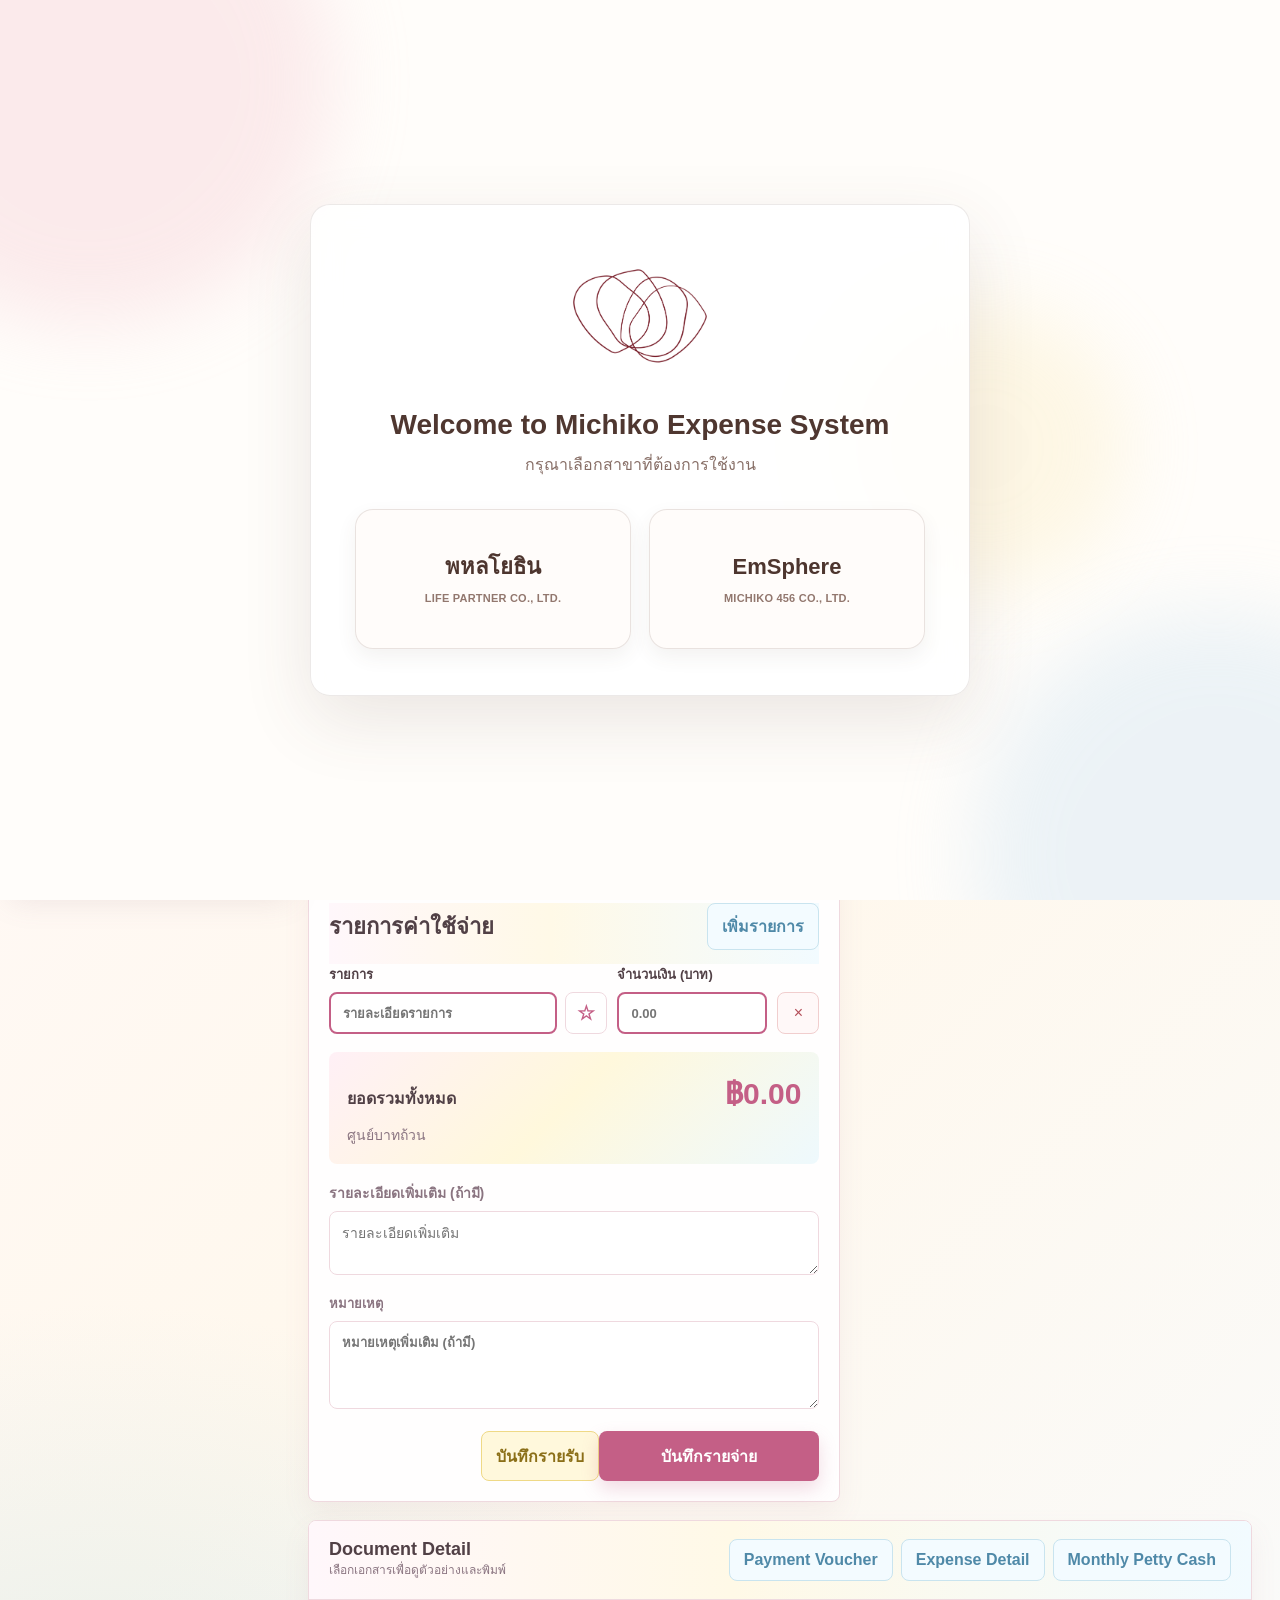
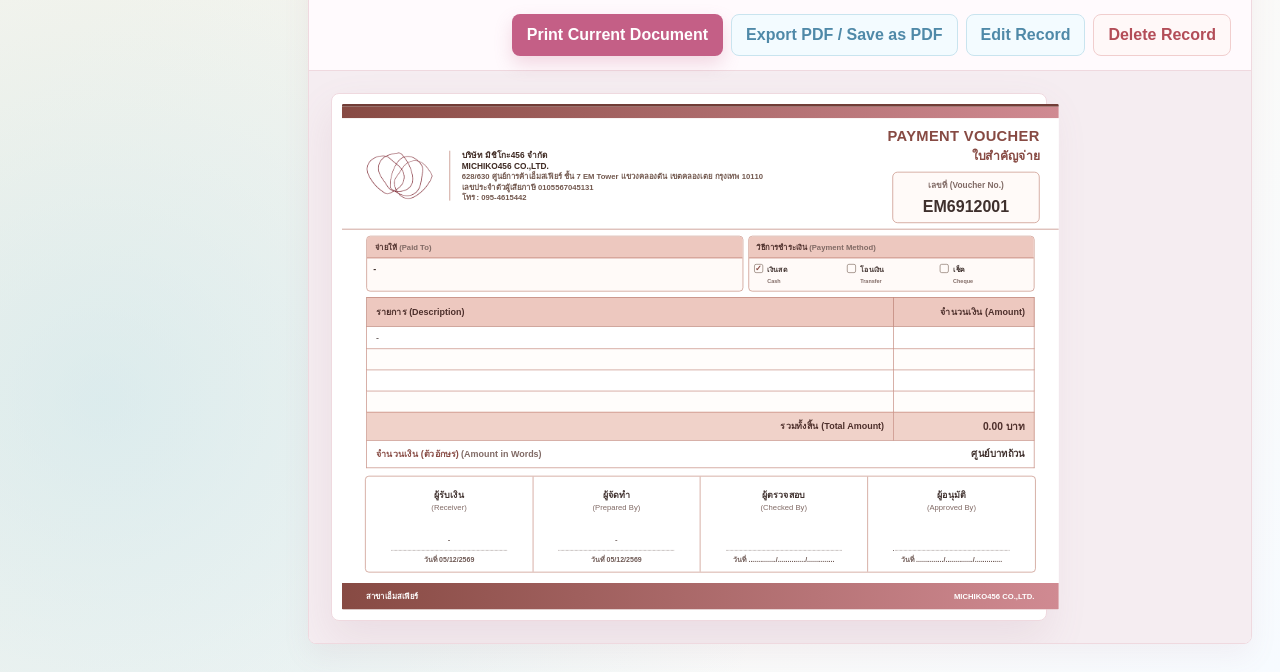
<file: index.html>
<!doctype html>
<html lang="th">
<head>
  <meta charset="utf-8">
  <meta name="viewport" content="width=device-width, initial-scale=1">
  <title>Michiko Expense App</title>
  <link rel="stylesheet" href="styles.css?v=20261103a">
</head>
<body>
  <div class="app">
    <aside class="sidebar">
      <div class="brand">
        <img class="brand-logo" src="assets/michiko-symbol-red.png" alt="Michiko">
        <div>
          <div class="brand-title">ระบบบัญชีค่าใช้จ่าย</div>
          <div class="brand-sub">Petty cash และใบสำคัญจ่ายสำหรับ Michiko</div>
        </div>
      </div>
      <nav class="nav" aria-label="เมนูหลัก">
        <button type="button" aria-current="page" data-jump="form">บันทึกรายจ่าย</button>
        <button type="button" data-jump="voucher">ใบสำคัญจ่าย</button>
        <button type="button" data-jump="records">รายการทั้งหมด</button>
        <button type="button" id="exportCsv">ส่งออก CSV</button>
      </nav>
      <div class="doc-nav">
        <div class="doc-nav-title">Document Templates</div>
        <label class="petty-limit-field">ยอดตั้งต้นครั้งแรก (บาท)
          <input id="initialCashBalance" type="number" step="0.01">
        </label>
        <label class="petty-limit-field">Petty Cash Limit <span id="limitMonthLabel"></span>
          <input id="pettyCashLimit" type="number" min="0" step="100" value="4000">
        </label>
        <button type="button" data-open-doc="voucher">Print Payment Voucher</button>
        <button type="button" data-open-doc="detail">Expense Detail A4</button>
        <button type="button" data-open-doc="monthly">Monthly Petty Cash A4</button>
      </div>
      <div class="version">v2.3 · Michiko Expense App</div>
    </aside>

    <main>
      <section class="topbar">
        <div>
          <h1>บันทึกรายจ่าย</h1>
          <p class="date-line" id="todayText"></p>
        </div>
        <div class="toolbar">
          <button class="branch-switch-btn" type="button" id="changeBranch">สลับสาขา</button>
          <button class="secondary print-main-btn" type="button" id="printVoucher">Print Payment Voucher</button>
          <button class="secondary" type="button" id="clearForm">ล้างฟอร์ม</button>
          <button class="secondary income-btn" type="button" id="saveIncome">บันทึกรายรับ</button>
          <button class="primary" type="button" id="saveExpense">บันทึกรายจ่าย</button>
        </div>
      </section>

      <div class="grid">
        <section class="panel form-panel" id="form">
          <div class="panel-header">
            <h2>ข้อมูลรายจ่าย</h2>
            <span class="hint">พิมพ์บางส่วนเพื่อค้นหาข้อมูลที่เคยใช้ หรือกดดาวเพื่อปักหมุดรายการโปรด</span>
          </div>
          <div class="panel-body">
            <label class="dropzone" id="dropzone">
              <span><strong>แนบใบเสร็จ / รูปภาพ</strong></span>
              <span>คลิกหรือลากไฟล์ JPG, PNG มาวางที่นี่</span>
              <input id="receiptInput" type="file" accept="image/png,image/jpeg">
              <img id="receiptPreview" class="receipt-preview" alt="ตัวอย่างใบเสร็จ">
            </label>

            <div class="recent-panel" id="recentPanel">
              <div class="recent-title">รายการล่าสุด</div>
              <div class="recent-list" id="recentList"></div>
            </div>

            <div class="form-grid">
              <label>วันที่
                <input id="expenseDate" type="date" required>
              </label>
              <label>เลขที่เอกสาร (Voucher No.)
                <input id="voucherNo" type="text" readonly>
                <span class="hint">M = Michiko · ปี พ.ศ. · เดือน · ลำดับ</span>
              </label>
              <label>จ่ายให้ (Paid To)
                <div class="suggest-field" data-memory="paidTo">
                  <input id="paidTo" type="text" placeholder="ชื่อร้านค้า / ผู้รับเงิน" autocomplete="off" required>
                  <button type="button" class="star-btn" title="รายการโปรด">☆</button>
                  <div class="suggest-menu"></div>
                </div>
              </label>
              <label>สาขา
                <select id="branch">
                  <option>สาขาเอ็มสเฟียร์</option>
                  <option>สาขาพหลโยธิน 21</option>
                  <option>สาขาทองหล่อ</option>
                  <option>สาขาอื่น ๆ</option>
                </select>
              </label>
              <label>หมวดหมู่
                <div class="suggest-field" data-memory="category">
                  <input id="category" type="text" placeholder="เช่น ค่าเดินทาง" autocomplete="off" required>
                  <button type="button" class="star-btn" title="รายการโปรด">☆</button>
                  <div class="suggest-menu"></div>
                </div>
              </label>
              <label>ชำระโดย
                <select id="paymentMethod">
                  <option>เงินสด</option>
                  <option>โอน</option>
                  <option>เช็คธนาคาร</option>
                </select>
              </label>
              <label>เลขที่บิล / บัญชี / เช็ค
                <input id="billNo" type="text" placeholder="ถ้ามี">
              </label>
              <label>ผู้จัดทำ (Prepared By)
                <div class="suggest-field" data-memory="preparedBy">
                  <input id="preparedBy" type="text" placeholder="ชื่อผู้จัดทำ" autocomplete="off" required>
                  <button type="button" class="star-btn" title="รายการโปรด">☆</button>
                  <div class="suggest-menu"></div>
                </div>
              </label>
            </div>

            <section class="expense-entry" aria-labelledby="expenseItemsTitle">
              <div class="panel-header inline-header">
                <h2 id="expenseItemsTitle">รายการค่าใช้จ่าย</h2>
                <button class="secondary" type="button" id="addItem">เพิ่มรายการ</button>
              </div>
              <div class="items" id="items"></div>
            </section>

            <div class="total-box">
              <div class="total-row">
                <strong>ยอดรวมทั้งหมด</strong>
                <span class="total-amount" id="totalAmount">฿0.00</span>
              </div>
              <div class="total-text" id="totalText">ศูนย์บาทถ้วน</div>
            </div>

            <label class="expense-extra">รายละเอียดเพิ่มเติม (ถ้ามี)
              <textarea id="detail" rows="2" placeholder="รายละเอียดเพิ่มเติม"></textarea>
            </label>

            <label>หมายเหตุ
              <textarea id="note" placeholder="หมายเหตุเพิ่มเติม (ถ้ามี)"></textarea>
            </label>
            <div class="form-submit-row">
              <button class="secondary income-btn" type="button" id="saveIncomeBottom">บันทึกรายรับ</button>
              <button class="primary" type="button" id="saveExpenseBottom">บันทึกรายจ่าย</button>
            </div>
          </div>
        </section>

        <aside class="panel records-panel" id="records">
          <div class="panel-header">
            <h2>รายการทั้งหมด</h2>
            <span class="hint" id="recordCount">0 รายการ</span>
          </div>
          <div class="panel-body">
            <label class="month-filter-field">เดือนที่ต้องการดู
              <select id="monthFilter" aria-label="เลือกเดือนที่ต้องการดูย้อนหลัง"></select>
            </label>
            <div class="records" id="recordList"></div>
          </div>
        </aside>
      </div>

      <section class="document-detail" id="documentDetail" hidden>
        <div class="panel document-panel">
          <div class="panel-header document-header">
            <div>
              <h2>Document Detail</h2>
              <span class="hint" id="documentSubtitle">เลือกเอกสารเพื่อดูตัวอย่างและพิมพ์</span>
            </div>
            <div class="toolbar">
              <button class="secondary doc-tab active" type="button" data-doc-tab="voucher">Payment Voucher</button>
              <button class="secondary doc-tab" type="button" data-doc-tab="detail">Expense Detail</button>
              <button class="secondary doc-tab" type="button" data-doc-tab="monthly">Monthly Petty Cash</button>
            </div>
          </div>
          <div class="document-actions">
            <button class="primary" type="button" id="docPrint">Print Current Document</button>
            <button class="secondary" type="button" id="docExportPdf">Export PDF / Save as PDF</button>
            <button class="secondary" type="button" id="docEdit">Edit Record</button>
            <button class="danger" type="button" id="docDelete">Delete Record</button>
          </div>

          <div class="document-stage">
            <section class="doc-template doc-pane active" id="docVoucher" data-doc-pane="voucher">
              <div class="voucher pv" id="voucher" aria-label="ใบสำคัญจ่าย">
                <div class="pv-page">
                  <div class="pv-top-strip"></div>

                  <header class="pv-modern-head">
            <div class="pv-brand-block">
              <div class="pv-logo-lockup">
                <img class="pv-logo" src="assets/michiko-symbol-red.png" alt="Michiko">
              </div>
              <div class="pv-head-divider"></div>
              <div class="pv-company" id="pvCompanyInfo">
                <strong>บริษัท มิชิโกะ456 จำกัด</strong><br>
                <strong>MICHIKO456 CO.,LTD.</strong><br>
                628/630 ศูนย์การค้าเอ็มสเฟียร์ ชั้น 7 EM Tower แขวงคลองตัน เขตคลองเตย กรุงเทพ 10110<br>
                เลขประจำตัวผู้เสียภาษี 0105567045131<br>
                โทร : 095-4615442
              </div>
            </div>

            <div class="pv-title-block">
              <div class="pv-title-en">PAYMENT VOUCHER</div>
              <div class="pv-title-th">ใบสำคัญจ่าย</div>
              <div class="pv-voucher-card">
                <div class="pv-card-label">เลขที่ (Voucher No.)</div>
                <div class="pv-card-value" id="vVoucherNo">-</div>
              </div>
            </div>
          </header>

          <div class="pv-date-line">
            <span>วันที่ (Date)</span>
            <strong id="vDate">-</strong>
          </div>

          <section class="pv-info-grid">
            <div class="pv-info-card pv-paid-card">
              <div class="pv-card-heading">จ่ายให้ <span>(Paid To)</span></div>
              <div class="pv-card-body" id="vPaidTo">-</div>
            </div>

            <div class="pv-info-card">
              <div class="pv-card-heading">วิธีการชำระเงิน <span>(Payment Method)</span></div>
              <div class="pv-check-row">
                <div><span class="pv-box" id="vCheckCash"></span><b>เงินสด</b><small>Cash</small></div>
                <div><span class="pv-box" id="vCheckTransfer"></span><b>โอนเงิน</b><small>Transfer</small></div>
                <div><span class="pv-box" id="vCheckCheque"></span><b>เช็ค</b><small>Cheque</small></div>
              </div>
            </div>

          </section>

          <table class="pv-modern-table">
            <thead>
              <tr>
                <th>รายการ (Description)</th>
                <th>จำนวนเงิน (Amount)</th>
              </tr>
            </thead>
            <tbody id="vItems"></tbody>
            <tfoot>
              <tr>
                <td class="pv-total-label">รวมทั้งสิ้น (Total Amount)</td>
                <td class="pv-total-value"><span id="vTotal">0.00</span> <span>บาท</span></td>
              </tr>
            </tfoot>
          </table>

          <div class="pv-words-box">
            <div>จำนวนเงิน (ตัวอักษร) <span>(Amount in Words)</span></div>
            <strong id="vTotalText">ศูนย์บาทถ้วน</strong>
          </div>

          <section class="pv-signature-grid">
            <div class="pv-sign-card">
              <strong>ผู้รับเงิน</strong>
              <span>(Receiver)</span>
              <div class="pv-dot-line" id="vReceivedBy"></div>
              <small id="vReceivedDate">วันที่ -</small>
            </div>
            <div class="pv-sign-card">
              <strong>ผู้จัดทำ</strong>
              <span>(Prepared By)</span>
              <div class="pv-dot-line" id="vPrepared"></div>
              <small id="vPreparedDate">วันที่ -</small>
            </div>
            <div class="pv-sign-card">
              <strong>ผู้ตรวจสอบ</strong>
              <span>(Checked By)</span>
              <div class="pv-dot-line"></div>
              <small id="vCheckedDate">วันที่ ............../............../..............</small>
            </div>
            <div class="pv-sign-card">
              <strong>ผู้อนุมัติ</strong>
              <span>(Approved By)</span>
              <div class="pv-dot-line"></div>
              <small id="vApprovedDate">วันที่ ............../............../..............</small>
            </div>
          </section>

          <footer class="pv-footer">
            <span id="pvFooterBranch">สาขาเอ็มสเฟียร์</span>
            <span id="pvFooterCompany">MICHIKO456 CO.,LTD.</span>
                  </footer>
                </div>
              </div>
            </section>

            <section class="doc-template a4-doc doc-pane" id="docDetail" data-doc-pane="detail">
              <div class="a4-page a4-ledger-page">
                <header class="a4-header">
                  <div>
                    <h2 id="detailCompanyName">Michiko456 Co.,Ltd.</h2>
                    <p id="detailCompanyLine">MICHIKO456 CO.,LTD. · สาขาเอ็มสเฟียร์</p>
                  </div>
                  <strong id="detailVoucherNo">Expense Detail</strong>
                </header>
                <div class="a4-meta">
                  <div class="detail-date-meta"><span>Date</span><strong id="detailDate">-</strong></div>
                </div>
                <table class="a4-table sheet-table ledger-table">
                  <thead>
                    <tr><th>Date</th><th>Reference</th><th>Paid To</th><th>Detail</th><th>P.C.No.</th><th>In</th><th>Out</th><th>Balance</th></tr>
                  </thead>
                  <tbody id="detailItems"></tbody>
                  <tfoot><tr><td colspan="4" id="detailBalanceLabel">Petty Cash Balance</td><td></td><td id="detailInTotal">0.00</td><td id="detailOutTotal">0.00</td><td id="detailTotal">0.00</td></tr></tfoot>
                </table>
                <section class="sheet-signatures ledger-signatures">
                  <div><strong>ผู้รับเงิน</strong><i></i><span id="detailReceiverDate">Date</span></div>
                  <div><strong>กรรมการผู้จ่ายเงินสดย่อย</strong><i></i><span id="detailApprovedDate">วันที่ ............../............../..............</span></div>
                </section>
              </div>
            </section>

            <section class="doc-template a4-doc doc-pane" id="docMonthly" data-doc-pane="monthly">
              <div class="a4-page a4-reimburse-page">
                <header class="a4-header">
                  <div>
                    <h2 id="monthlyCompanyName">MICHIKO CLINIC</h2>
                    <p id="monthlyCompanyLine">MICHIKO456 CO.,LTD. · สาขาเอ็มสเฟียร์</p>
                  </div>
                  <strong id="monthlyPeriod">Monthly Petty Cash</strong>
                </header>
                <div class="monthly-pay-to-line" id="monthlyPayToBranch">จ่ายให้ : สาขาเอ็มสเฟียร์</div>
                <div class="a4-summary reimburse-summary">
                  <div><span>Petty Cash Limit</span><strong id="monthlyLimit">4,000.00</strong></div>
                  <div><span>Total Expenses</span><strong id="monthlyExpenses">0.00</strong></div>
                  <div><span>Remaining Cash</span><strong id="monthlyRemaining">0.00</strong></div>
                  <div><span>Required Reimbursement</span><strong id="monthlyReimbursement">0.00</strong></div>
                </div>
                <section class="monthly-account-editor" aria-label="ข้อมูลบัญชีผู้เบิก">
                  <label>ชื่อบัญชีผู้เบิก
                    <div class="suggest-field" data-memory="reimbursementAccountNames">
                      <input id="reimbursementAccountName" type="text" placeholder="ชื่อบัญชีสำหรับรับเงินเบิก" autocomplete="off">
                      <button type="button" class="star-btn" title="รายการโปรด">☆</button>
                      <div class="suggest-menu"></div>
                    </div>
                  </label>
                  <label>เลขบัญชีผู้เบิก
                    <div class="suggest-field" data-memory="reimbursementAccountNumbers">
                      <input id="reimbursementAccountNo" type="text" placeholder="เช่น 123-4-56789-0" autocomplete="off">
                      <button type="button" class="star-btn" title="รายการโปรด">☆</button>
                      <div class="suggest-menu"></div>
                    </div>
                  </label>
                </section>
                <table class="a4-table sheet-table reimburse-table">
                  <thead>
                    <tr><th>Date</th><th>Detail</th><th>Amount</th></tr>
                  </thead>
                  <tbody id="monthlyItems"></tbody>
                  <tfoot><tr><td colspan="2" id="monthlyWords">ศูนย์บาทถ้วน</td><td id="monthlyTotal">0.00</td></tr></tfoot>
                </table>
                <section class="sheet-signatures reimburse-signatures">
                  <div><i></i><strong>ผู้ตรวจสอบ</strong><span id="monthlyCheckedDate">วันที่ ............../............../..............</span></div>
                  <div><i></i><strong>กรรมการผู้อนุมัติจ่ายเงินสดย่อย</strong><span id="monthlyApprovedDate">วันที่ ............../............../..............</span></div>
                  <div><i></i><strong>ผู้รับเงิน</strong><span id="monthlyReceiverDate">Date</span></div>
                </section>
              </div>
            </section>
          </div>
        </div>
      </section>
    </main>
  </div>

  <div class="toast" id="toast" role="status" aria-live="polite"></div>
  <div class="branch-picker" id="branchPicker" role="dialog" aria-modal="true" aria-labelledby="branchPickerTitle">
    <span class="welcome-shape welcome-shape-pink" aria-hidden="true"></span>
    <span class="welcome-shape welcome-shape-blue" aria-hidden="true"></span>
    <span class="welcome-shape welcome-shape-yellow" aria-hidden="true"></span>
    <section class="branch-picker-card">
      <img class="welcome-logo" src="assets/michiko-symbol-red.png" alt="Michiko">
      <h2 id="branchPickerTitle">Welcome to Michiko Expense System</h2>
      <p class="welcome-instruction">กรุณาเลือกสาขาที่ต้องการใช้งาน</p>
      <div class="branch-picker-actions">
        <button type="button" data-branch-choice="phahol"><span>พหลโยธิน</span><small>LIFE PARTNER CO., LTD.</small></button>
        <button type="button" data-branch-choice="emsphere"><span>EmSphere</span><small>MICHIKO 456 CO., LTD.</small></button>
      </div>
    </section>
  </div>
  <script src="app.js?v=20261103d"></script>
</body>
</html>
</file>
<file: styles.css>
:root {
  --ink: #36251f;
  --muted: #806d65;
  --line: #eadfd9;
  --soft: #fbf7f4;
  --paper: #fffdfb;
  --brand: #703429;
  --brand-2: #a86455;
  --bad: #ad3838;
  --shadow: 0 18px 40px rgba(54, 37, 31, .12);
  font-family: "Segoe UI", Tahoma, sans-serif;
}

* { box-sizing: border-box; }
html, body { margin: 0; min-height: 100%; }
body { color: var(--ink); background: #f5f0eb; }
body[data-branch-theme="emsphere"] {
  --ink: #4b3027;
  --muted: #82675e;
  --line: #ead9d1;
  --soft: #fbf3ef;
  --paper: #fffdfb;
  --brand: #8b5b4b;
  --brand-2: #c79482;
  background: #f7f0ec;
}
body[data-branch-theme="phahol"] {
  --ink: #263b47;
  --muted: #617782;
  --line: #d5e0e5;
  --soft: #f0f5f7;
  --paper: #fcfeff;
  --brand: #547687;
  --brand-2: #88a4b1;
  --shadow: 0 18px 40px rgba(38, 59, 71, .12);
  background: #eff4f6;
}
body[data-branch-theme="phahol"] .sidebar { background: #314b5b; color: #f5fbfd; }
body[data-branch-theme="phahol"] .brand-sub { color: #d7e4e9; }

.branch-picker {
  position: fixed;
  inset: 0;
  z-index: 100;
  display: grid;
  place-items: center;
  overflow: hidden;
  padding: 24px;
  background: #fffdfa;
}

.branch-picker[hidden] {
  display: none !important;
}
.branch-picker-card {
  position: relative;
  z-index: 1;
  width: min(100%, 660px);
  padding: 42px 44px 46px;
  border: 1px solid rgba(103, 73, 64, .12);
  border-radius: 20px;
  background: rgba(255, 255, 255, .84);
  box-shadow: 0 24px 70px rgba(89, 65, 57, .12);
  text-align: center;
  backdrop-filter: blur(14px);
}
.welcome-logo {
  display: block;
  width: 138px;
  height: 138px;
  margin: 0 auto 22px;
  object-fit: contain;
}
.branch-picker-card h2 { color: #4f3730; font-size: 28px; font-weight: 700; line-height: 1.25; }
.welcome-instruction { margin-top: 10px; color: #876e66; font-size: 16px; }
.branch-picker-actions { display: grid; grid-template-columns: repeat(2, minmax(0, 1fr)); gap: 18px; margin-top: 32px; }
.branch-picker-actions button {
  min-height: 140px;
  padding: 24px 18px;
  border: 1px solid rgba(103, 73, 64, .14);
  border-radius: 18px;
  background: rgba(255, 252, 250, .9);
  color: #4d352e;
  box-shadow: 0 8px 20px rgba(89, 65, 57, .07);
  font-weight: 700;
  line-height: 1.4;
  transition: transform .2s ease, box-shadow .2s ease, border-color .2s ease, background .2s ease;
}
.branch-picker-actions button span { display: block; font-size: 22px; }
.branch-picker-actions button:hover,
.branch-picker-actions button:focus-visible {
  transform: translateY(-5px);
  border-color: #b87975;
  background: #fff;
  box-shadow: 0 16px 30px rgba(117, 76, 69, .16);
  outline: none;
}
.branch-picker-actions small { display: block; margin-top: 8px; color: #92776e; font-size: 11px; font-weight: 600; letter-spacing: .02em; }
.welcome-shape {
  position: absolute;
  width: min(38vw, 520px);
  aspect-ratio: 1;
  border-radius: 50%;
  filter: blur(38px);
  opacity: .34;
  pointer-events: none;
}
.welcome-shape-pink { top: -18%; left: -12%; background: #f4c7cf; }
.welcome-shape-blue { right: -14%; bottom: -22%; background: #c8dfef; }
.welcome-shape-yellow { top: 34%; right: 12%; width: min(22vw, 300px); background: #fae7ad; opacity: .28; }
@media (max-width: 600px) {
  .branch-picker { padding: 18px; }
  .branch-picker-card { padding: 34px 24px; }
  .welcome-logo { width: 116px; height: 116px; margin-bottom: 18px; }
  .branch-picker-card h2 { font-size: 24px; }
  .welcome-instruction { font-size: 15px; }
  .branch-picker-actions { grid-template-columns: 1fr; gap: 12px; margin-top: 26px; }
  .branch-picker-actions button { min-height: 96px; padding: 16px; }
  .welcome-shape { width: 72vw; filter: blur(32px); }
}
button, input, select, textarea { font: inherit; }
button { cursor: pointer; }
h1, h2, p { margin: 0; }

.app { display: grid; grid-template-columns: 280px minmax(0, 1fr); min-height: 100vh; }
.sidebar {
  position: sticky;
  top: 0;
  height: 100vh;
  background: #2f211d;
  color: #fff8f4;
  padding: 28px 20px;
  display: flex;
  flex-direction: column;
  gap: 24px;
}
.brand { display: grid; gap: 12px; }
.brand-logo {
  width: 184px;
  height: 118px;
  object-fit: contain;
  background: #fff;
  border-radius: 8px;
  padding: 10px;
}
.brand-title { font-size: 18px; font-weight: 700; }
.brand-sub { color: #dbc8bd; font-size: 13px; line-height: 1.45; }
.nav { display: grid; gap: 8px; }
.nav button {
  width: 100%;
  border: 0;
  border-radius: 8px;
  padding: 12px 14px;
  text-align: left;
  color: #fff8f4;
  background: transparent;
}
.nav button[aria-current="page"], .nav button:hover { background: rgba(255, 255, 255, .12); }
.version { margin-top: auto; color: #c4ada3; font-size: 12px; }

main { padding: 28px; display: grid; gap: 18px; align-content: start; }
.topbar { display: flex; justify-content: space-between; gap: 16px; align-items: center; }
h1 { font-size: clamp(24px, 3vw, 34px); }
.date-line, .hint { color: var(--muted); }
.hint { font-size: 12px; font-weight: 400; }
.toolbar { display: flex; gap: 8px; flex-wrap: wrap; justify-content: flex-end; }
.branch-switch-btn {
  min-height: 42px;
  padding: 10px 14px;
  border: 1px solid var(--brand);
  border-radius: 8px;
  background: var(--paper);
  color: var(--brand);
  font-weight: 700;
  transition: background .2s ease, color .2s ease, transform .2s ease;
}
.branch-switch-btn:hover,
.branch-switch-btn:focus-visible {
  background: var(--brand);
  color: #fff;
  outline: none;
  transform: translateY(-1px);
}
.icon-btn, .primary, .secondary, .danger {
  border: 1px solid transparent;
  border-radius: 8px;
  min-height: 42px;
  padding: 10px 14px;
  display: inline-flex;
  align-items: center;
  justify-content: center;
  gap: 8px;
  font-weight: 650;
}
.icon-btn { width: 42px; padding: 0; color: var(--brand); background: var(--paper); border-color: var(--line); }
.primary { color: #fff; background: var(--brand); }
.secondary { color: var(--brand); background: var(--paper); border-color: var(--line); }
.danger { color: var(--bad); background: #fff8f8; border-color: #f1cece; }

.grid { display: grid; grid-template-columns: minmax(0, 1.15fr) minmax(320px, .85fr); gap: 18px; align-items: start; }
.panel {
  background: var(--paper);
  border: 1px solid var(--line);
  border-radius: 8px;
  box-shadow: var(--shadow);
  overflow: visible;
}
.panel-header { padding: 18px 20px; border-bottom: 1px solid var(--line); display: flex; align-items: center; justify-content: space-between; gap: 12px; }
.panel-header h2 { font-size: 18px; }
.inline-header { padding: 0 0 12px; border-bottom: 0; }
.panel-body { padding: 20px; display: grid; gap: 18px; }
.form-grid { display: grid; grid-template-columns: repeat(2, minmax(0, 1fr)); gap: 14px; }
label { display: grid; gap: 7px; color: var(--muted); font-size: 13px; font-weight: 650; position: relative; }
input, select, textarea {
  width: 100%;
  border: 1px solid var(--line);
  border-radius: 8px;
  background: #fff;
  color: var(--ink);
  min-height: 42px;
  padding: 10px 12px;
  outline: none;
}
textarea { min-height: 88px; resize: vertical; }
input:focus, select:focus, textarea:focus { border-color: var(--brand-2); box-shadow: 0 0 0 3px rgba(168, 100, 85, .16); }
.full { grid-column: 1 / -1; }

.dropzone {
  border: 1.5px dashed #d6beb3;
  border-radius: 8px;
  background: var(--soft);
  padding: 18px;
  display: grid;
  gap: 10px;
  justify-items: center;
  text-align: center;
  color: var(--muted);
}
.dropzone input { display: none; }
.dropzone strong { color: var(--brand); }
.receipt-preview { max-width: 100%; max-height: 180px; border-radius: 8px; display: none; border: 1px solid var(--line); }

.suggest-field { position: relative; display: grid; grid-template-columns: minmax(0, 1fr) 42px; gap: 8px; }
.suggest-field input { grid-column: 1 / 2; }
.star-btn {
  width: 42px;
  min-height: 42px;
  border: 1px solid var(--line);
  border-radius: 8px;
  background: #fff;
  color: var(--brand);
  font-size: 20px;
}
.star-btn.active { color: #b98209; background: #fff7d7; border-color: #e1c36d; }
.suggest-menu {
  position: absolute;
  z-index: 30;
  top: calc(100% + 4px);
  left: 0;
  right: 50px;
  display: none;
  max-height: 240px;
  overflow: auto;
  background: #fff;
  border: 1px solid var(--line);
  border-radius: 8px;
  box-shadow: var(--shadow);
}
.suggest-field.open .suggest-menu { display: block; }
.suggest-option {
  width: 100%;
  border: 0;
  background: #fff;
  padding: 10px 12px;
  text-align: left;
  display: flex;
  justify-content: space-between;
  gap: 8px;
  color: var(--ink);
}
.suggest-option:hover { background: var(--soft); }
.suggest-option .fav { color: #b98209; }
.suggest-empty { padding: 10px 12px; color: var(--muted); font-size: 12px; }

.recent-panel { border: 1px solid var(--line); background: #fff; border-radius: 8px; padding: 12px; display: grid; gap: 10px; }
.recent-title { font-weight: 750; color: var(--brand); }
.recent-list { display: flex; flex-wrap: wrap; gap: 8px; }
.recent-chip {
  border: 1px solid var(--line);
  background: var(--soft);
  color: var(--ink);
  border-radius: 999px;
  padding: 7px 10px;
}

.items { display: grid; gap: 10px; }
@media screen {
  .expense-entry {
    border-top: 3px solid var(--brand);
    padding-top: 16px;
    min-width: 0;
  }
  .expense-entry .inline-header {
    padding: 0 0 14px;
    background: transparent;
    gap: 12px;
    flex-wrap: wrap;
  }
  .expense-entry #expenseItemsTitle { font-size: 22px; color: var(--ink); }
  .expense-entry .items { gap: 16px; }
  .expense-entry .item-row > label { color: var(--ink); font-weight: 700; }
  .expense-entry .item-desc,
  .expense-entry .item-row input[type="number"] {
    border: 2px solid var(--brand);
    background: #fff;
    color: var(--ink);
    font-weight: 650;
  }
  .expense-extra { font-size: 14px; color: var(--muted); }
  .expense-extra #detail { min-height: 64px; height: 64px; font-weight: 400; }
}
.item-row { display: grid; grid-template-columns: minmax(0, 1fr) 150px 42px; gap: 10px; align-items: end; }
.item-row .suggest-field { grid-template-columns: minmax(0, 1fr) 42px; }
.item-row .item-remove { width: 42px; height: 42px; border-radius: 8px; border: 1px solid #f1cece; color: var(--bad); background: #fff8f8; }
.total-box { border-radius: 8px; padding: 18px; background: #f3ebe6; display: grid; gap: 8px; }
.total-row { display: flex; justify-content: space-between; align-items: baseline; gap: 12px; }
.total-amount { color: var(--brand); font-size: 30px; font-weight: 800; }
.total-text { color: var(--muted); font-size: 14px; line-height: 1.5; }

.form-submit-row {
  display: flex;
  justify-content: flex-end;
  padding-top: 4px;
}

.form-submit-row .primary {
  min-width: 220px;
  min-height: 50px;
  font-size: 16px;
}

.records { display: grid; gap: 10px; }
.record { border: 1px solid var(--line); border-radius: 8px; padding: 12px; display: grid; gap: 6px; background: #fff; }
.record-top { display: flex; justify-content: space-between; gap: 12px; font-weight: 750; }
.record small { color: var(--muted); }
.month-filter-field {
  display: grid;
  gap: 8px;
  color: var(--muted);
  font-weight: 800;
}

.month-filter-field select {
  min-height: 44px;
  cursor: pointer;
}

/* Application themes. Printable document rules below intentionally stay separate. */
body[data-branch-theme="phahol"] {
  --ink: #203f4d;
  --muted: #627b85;
  --line: #cfdee3;
  --soft: #eef6f8;
  --paper: #ffffff;
  --brand: #28677c;
  --brand-2: #72a8b8;
  --bad: #ad4d55;
  --shadow: 0 16px 36px rgba(30, 72, 87, .10);
  background: #f1f7f8;
}
body[data-branch-theme="phahol"] .sidebar {
  background: #1e4a5a;
  color: #f7fcfd;
  box-shadow: 8px 0 28px rgba(20, 57, 70, .08);
}
body[data-branch-theme="phahol"] .brand-sub,
body[data-branch-theme="phahol"] .version,
body[data-branch-theme="phahol"] .doc-nav-title,
body[data-branch-theme="phahol"] .petty-limit-field { color: #c3dce3; }
body[data-branch-theme="phahol"] .nav button,
body[data-branch-theme="phahol"] .doc-nav button { color: #f7fcfd; }
body[data-branch-theme="phahol"] .nav button[aria-current="page"],
body[data-branch-theme="phahol"] .nav button:hover,
body[data-branch-theme="phahol"] .doc-nav button:hover { background: rgba(183, 222, 231, .18); }
body[data-branch-theme="phahol"] .doc-nav { border-color: rgba(195, 220, 227, .25); }
body[data-branch-theme="phahol"] .doc-nav button,
body[data-branch-theme="phahol"] .petty-limit-field input { border-color: rgba(195, 220, 227, .30); background: rgba(255, 255, 255, .08); }
body[data-branch-theme="phahol"] .petty-limit-field input { color: #f7fcfd; }
body[data-branch-theme="phahol"] .panel,
body[data-branch-theme="phahol"] .record,
body[data-branch-theme="phahol"] .recent-panel { box-shadow: 0 10px 24px rgba(36, 90, 106, .07); }
body[data-branch-theme="phahol"] .panel-header { background: #f8fcfd; }
body[data-branch-theme="phahol"] .primary { background: #28677c; box-shadow: 0 8px 16px rgba(40, 103, 124, .18); }
body[data-branch-theme="phahol"] .primary:hover { background: #1f5668; }
body[data-branch-theme="phahol"] .secondary,
body[data-branch-theme="phahol"] .icon-btn { background: #f7fbfc; color: #28677c; }
body[data-branch-theme="phahol"] input:focus,
body[data-branch-theme="phahol"] select:focus,
body[data-branch-theme="phahol"] textarea:focus { border-color: #72a8b8; box-shadow: 0 0 0 3px rgba(114, 168, 184, .20); }
body[data-branch-theme="phahol"] .dropzone { border-color: #8ebdca; background: #f4fafb; }
body[data-branch-theme="phahol"] .total-box { background: #e3f0f3; }
body[data-branch-theme="phahol"] .star-btn.active { background: #fff4cf; border-color: #e7c865; }
body[data-branch-theme="phahol"] .toast { background: #1e4a5a; }
body[data-branch-theme="phahol"] .document-actions { background: #f8fcfd; }
body[data-branch-theme="phahol"] .document-stage { background: #e5f0f3; }

body[data-branch-theme="emsphere"] {
  --ink: #4e3945;
  --muted: #876f79;
  --line: #efd9df;
  --soft: #fff4f6;
  --paper: #ffffff;
  --brand: #b95d7c;
  --brand-2: #659fbd;
  --bad: #b34d58;
  --shadow: 0 18px 42px rgba(129, 76, 101, .12);
  background:
    radial-gradient(circle at 86% 8%, rgba(248, 220, 139, .30), transparent 25%),
    radial-gradient(circle at 8% 92%, rgba(186, 219, 239, .36), transparent 31%),
    #fff9fa;
}
body[data-branch-theme="emsphere"] .sidebar {
  background: linear-gradient(180deg, #755567 0%, #5a4b62 100%);
  color: #fffafd;
  box-shadow: 8px 0 28px rgba(112, 78, 99, .10);
}
body[data-branch-theme="emsphere"] .brand-sub,
body[data-branch-theme="emsphere"] .version,
body[data-branch-theme="emsphere"] .doc-nav-title,
body[data-branch-theme="emsphere"] .petty-limit-field { color: #f1dfe7; }
body[data-branch-theme="emsphere"] .nav button,
body[data-branch-theme="emsphere"] .doc-nav button { color: #fffafd; }
body[data-branch-theme="emsphere"] .nav button[aria-current="page"],
body[data-branch-theme="emsphere"] .nav button:hover,
body[data-branch-theme="emsphere"] .doc-nav button:hover { background: rgba(255, 235, 243, .18); }
body[data-branch-theme="emsphere"] .doc-nav { border-color: rgba(255, 235, 243, .22); }
body[data-branch-theme="emsphere"] .doc-nav button,
body[data-branch-theme="emsphere"] .petty-limit-field input { border-color: rgba(255, 235, 243, .30); background: rgba(255, 255, 255, .09); }
body[data-branch-theme="emsphere"] .petty-limit-field input { color: #fffafd; }
body[data-branch-theme="emsphere"] .panel,
body[data-branch-theme="emsphere"] .record,
body[data-branch-theme="emsphere"] .recent-panel { box-shadow: 0 12px 28px rgba(168, 105, 132, .08); }
body[data-branch-theme="emsphere"] .panel-header { background: linear-gradient(90deg, #fff7f9, #f7fbff); }
body[data-branch-theme="emsphere"] .primary { background: #b95d7c; box-shadow: 0 8px 16px rgba(185, 93, 124, .20); }
body[data-branch-theme="emsphere"] .primary:hover { background: #a74e6d; }
body[data-branch-theme="emsphere"] .secondary,
body[data-branch-theme="emsphere"] .icon-btn { background: #f4f9fd; color: #4d86a5; border-color: #cfe1ed; }
body[data-branch-theme="emsphere"] .income-btn { background: #fff7d9; color: #8a6a0d; border-color: #f0d980; }
body[data-branch-theme="emsphere"] input:focus,
body[data-branch-theme="emsphere"] select:focus,
body[data-branch-theme="emsphere"] textarea:focus { border-color: #659fbd; box-shadow: 0 0 0 3px rgba(101, 159, 189, .20); }
body[data-branch-theme="emsphere"] .dropzone { border-color: #d99bb2; background: linear-gradient(135deg, #fff4f7, #f3f9fd); }
body[data-branch-theme="emsphere"] .total-box { background: linear-gradient(135deg, #fff0f4, #edf8fe); }
body[data-branch-theme="emsphere"] .recent-chip { background: #fff6e1; border-color: #f0dea1; }
body[data-branch-theme="emsphere"] .star-btn.active { background: #fff3c6; border-color: #e8c75c; }
body[data-branch-theme="emsphere"] .toast { background: #755567; }
body[data-branch-theme="emsphere"] .document-actions { background: #fffafd; }
body[data-branch-theme="emsphere"] .document-stage { background: #f5edf1; }

.voucher {
  --pv-brand: #6f3b2d;
  --pv-brand-dark: #4d2b22;
  --pv-ink: #3a2a25;
  --pv-muted: #7b6258;
  --pv-line: #e2d7d1;
  --pv-soft: #fbf7f4;
  background: #fff;
  color: var(--pv-ink);
  border: 1px solid var(--line);
  border-radius: 8px;
  box-shadow: var(--shadow);
}
body[data-branch-theme="emsphere"] .voucher {
  --pv-brand: #a06a58;
  --pv-brand-dark: #74493b;
  --pv-ink: #4c322b;
  --pv-muted: #896f65;
  --pv-line: #e6d3ca;
  --pv-soft: #fcf4f0;
}
body[data-branch-theme="phahol"] .voucher {
  --pv-brand: #668a9a;
  --pv-brand-dark: #3f6172;
  --pv-ink: #263e4b;
  --pv-muted: #63808d;
  --pv-line: #cfdde2;
  --pv-soft: #f3f8fa;
}
body[data-branch-theme="emsphere"] .pv-top-strip,
body[data-branch-theme="emsphere"] .pv-footer { background: #9b6553 !important; border-color: #78483b !important; }
body[data-branch-theme="emsphere"] .pv-modern-table th { background: #efd9cf; border-color: #c79584; }
body[data-branch-theme="emsphere"] .pv-modern-table tfoot td { background: #f6e8e2; }
body[data-branch-theme="phahol"] .pv-top-strip,
body[data-branch-theme="phahol"] .pv-footer { background: #547687 !important; border-color: #3f6172 !important; }
body[data-branch-theme="phahol"] .pv-modern-table th { background: #dce9ee; border-color: #86a4b1; }
body[data-branch-theme="phahol"] .pv-modern-table td,
body[data-branch-theme="phahol"] .pv-words-box,
body[data-branch-theme="phahol"] .pv-signature-grid { border-color: #b3c8d1; }
body[data-branch-theme="phahol"] .pv-modern-table tfoot td { background: #edf4f7; }

.pv {
  font-family: "Sarabun", "Noto Sans Thai", "Segoe UI", Tahoma, sans-serif;
  padding: 18px;
  overflow-x: auto;
}

.pv-page {
  position: relative;
  width: 1120px;
  height: 790px;
  margin: 0 auto;
  background: #fff;
  overflow: hidden;
  border-radius: 2px;
}

.pv-top-strip {
  height: 22px;
  background: linear-gradient(90deg, var(--pv-brand-dark), var(--pv-brand));
  border-top: 4px solid #6f3024;
  box-sizing: border-box;
}

.pv-modern-head {
  display: grid;
  grid-template-columns: 1fr 350px;
  gap: 28px;
  padding: 22px 30px 12px;
  border-bottom: 1px solid var(--pv-line);
}

.pv-brand-block {
  display: grid;
  grid-template-columns: 210px 1px 1fr;
  gap: 22px;
  align-items: center;
}

.pv-logo-lockup {
  text-align: center;
  color: var(--pv-brand);
}

.pv-logo {
  width: 72px;
  height: 56px;
  object-fit: contain;
  display: block;
  margin: 0 auto 8px;
}

.pv-wordmark {
  font-family: Georgia, "Times New Roman", serif;
  font-size: 31px;
  letter-spacing: 7px;
  line-height: 1;
}

.pv-tagline {
  margin-top: 7px;
  font-size: 7px;
  letter-spacing: .45px;
  font-weight: 700;
}

.pv-head-divider {
  width: 1px;
  height: 104px;
  background: var(--pv-line);
}

.pv-company {
  font-size: 13px;
  line-height: 1.55;
  color: var(--pv-muted);
}

.pv-company strong {
  color: var(--pv-ink);
  font-size: 15px;
}

.pv-title-block {
  text-align: right;
  color: var(--pv-brand-dark);
}

.pv-title-en {
  font-size: 26px;
  font-weight: 800;
  letter-spacing: .5px;
  line-height: 1.1;
  white-space: nowrap;
}

.pv-title-th {
  font-size: 22px;
  font-weight: 800;
  margin-top: 3px;
}

.pv-voucher-card {
  width: 260px;
  margin: 18px 0 0 auto;
  text-align: center;
  border: 1px solid var(--pv-line);
  border-radius: 8px;
  background: var(--pv-soft);
  padding: 12px 12px 14px;
}

.pv-card-label {
  color: var(--pv-muted);
  font-size: 13px;
  font-weight: 700;
}

.pv-card-value {
  color: var(--pv-ink);
  font-size: 25px;
  font-weight: 850;
  margin-top: 8px;
}

.pv-date-line {
  display: flex;
  gap: 22px;
  align-items: center;
  padding: 14px 38px 13px;
  color: var(--pv-ink);
  font-size: 15px;
  font-weight: 700;
}

.pv-date-line strong {
  font-size: 17px;
}

.pv-info-grid {
  display: grid;
  grid-template-columns: 1.25fr .95fr;
  gap: 8px;
  padding: 0 38px 8px;
}

.pv-info-card {
  border: 1px solid var(--pv-line);
  border-radius: 6px;
  min-height: 58px;
  overflow: hidden;
  background: #fff;
}

.pv-card-heading {
  background: #f4e7df;
  color: var(--pv-brand-dark);
  font-size: 12px;
  font-weight: 800;
  padding: 6px 10px;
  border-bottom: 1px solid #c7a99b;
}

.pv-card-heading span {
  color: var(--pv-muted);
  font-weight: 700;
}

.pv-card-body {
  min-height: 28px;
  padding: 7px 10px;
  display: flex;
  align-items: center;
  color: var(--pv-ink);
  font-size: 14px;
  font-weight: 800;
}

.pv-check-row {
  display: grid;
  grid-template-columns: repeat(3, 1fr);
  gap: 6px;
  padding: 7px 8px;
  align-items: center;
}

.pv-check-row > div {
  display: grid;
  grid-template-columns: 16px 1fr;
  gap: 5px;
  align-items: start;
  color: var(--pv-ink);
  font-size: 11px;
  font-weight: 750;
}

.pv-check-row small {
  grid-column: 2;
  color: var(--pv-muted);
  font-size: 8.5px;
  font-weight: 600;
  line-height: 1.1;
}

.pv-box {
  width: 14px;
  height: 14px;
  border: 1.7px solid #7f6b61;
  border-radius: 3px;
  display: inline-grid;
  place-items: center;
  color: var(--pv-brand-dark);
  font-size: 12px;
  font-weight: 900;
  line-height: 1;
}

.pv-modern-table {
  width: calc(100% - 76px);
  margin: 0 38px;
  border-collapse: collapse;
  table-layout: fixed;
  color: var(--pv-ink);
  font-size: 14px;
}

.pv-modern-table th {
  background: #ead3c8;
  color: var(--pv-brand-dark);
  border: 1px solid #b8907d;
  padding: 11px 14px;
  text-align: left;
  font-size: 14px;
  font-weight: 850;
}

.pv-modern-table th:last-child,
.pv-modern-table td:last-child {
  width: 220px;
  text-align: right;
}

.pv-modern-table td {
  border: 1px solid #cbb0a3;
  padding: 9px 14px;
  height: 33px;
  vertical-align: middle;
  background: #fff;
}

.pv-modern-table tbody tr:nth-child(even) td {
  background: #fffdfb;
}

.pv-modern-table tfoot td {
  height: 38px;
  background: #f2e2da;
  font-weight: 850;
}

.pv-total-label {
  text-align: right !important;
  color: var(--pv-brand-dark);
}

.pv-total-value {
  color: var(--pv-ink);
  font-size: 16px;
}

.pv-words-box {
  margin: 0 38px;
  border: 1px solid #cbb0a3;
  border-top: 0;
  min-height: 38px;
  padding: 9px 14px;
  color: var(--pv-ink);
  display: flex;
  align-items: center;
  justify-content: space-between;
  gap: 16px;
}

.pv-words-box div {
  color: var(--pv-brand-dark);
  font-size: 14px;
  font-weight: 800;
}

.pv-words-box span {
  color: var(--pv-muted);
}

.pv-words-box strong {
  display: block;
  margin-top: 0;
  font-size: 15px;
  text-align: right;
  flex: 1;
}

.pv-signature-grid {
  display: grid;
  grid-template-columns: repeat(4, 1fr);
  margin: 12px 36px 0;
  border: 1px solid #b8907d;
  border-radius: 6px;
  overflow: hidden;
}

.pv-sign-card {
  min-height: 112px;
  padding: 16px 20px 12px;
  text-align: center;
  border-right: 1px solid #cbb0a3;
  color: var(--pv-ink);
}

.pv-sign-card:last-child {
  border-right: 0;
}

.pv-sign-card strong {
  display: block;
  font-size: 14px;
  font-weight: 850;
}

.pv-sign-card span {
  display: block;
  color: var(--pv-muted);
  font-size: 12px;
  margin-top: 2px;
}

.pv-dot-line {
  height: 30px;
  margin: 24px 6px 10px;
  border-bottom: 1.5px dotted #9c908a;
  font-size: 12px;
  color: var(--pv-muted);
}

.pv-sign-card small {
  color: var(--pv-muted);
  font-size: 11px;
}

.pv-footer {
  position: absolute;
  left: 0;
  right: 0;
  bottom: 0;
  height: 42px;
  padding: 0 38px;
  display: flex;
  align-items: center;
  justify-content: space-between;
  background: #8b3f2f;
  color: #fff;
  font-size: 12px;
  font-weight: 700;
}

.toast {
  position: fixed;
  right: 20px;
  bottom: 20px;
  background: #2f211d;
  color: #fff;
  border-radius: 8px;
  padding: 12px 14px;
  box-shadow: var(--shadow);
  transform: translateY(90px);
  opacity: 0;
  transition: .25s ease;
  z-index: 40;
}
.toast.show { transform: translateY(0); opacity: 1; }

@media (max-width: 920px) {
  .app { grid-template-columns: 1fr; }
  .sidebar { position: static; height: auto; padding: 18px; }
  .brand { grid-template-columns: auto 1fr; align-items: center; }
  .brand-logo { width: 120px; height: 58px; }
  .nav { grid-template-columns: repeat(2, minmax(0, 1fr)); }
  main { padding: 18px; }
  .grid, .form-grid { grid-template-columns: 1fr; }
  .topbar { align-items: flex-start; flex-direction: column; }
}

@page {
  size: A4 portrait;
  margin: 10mm;
}

@page payment-voucher {
  size: 210mm 148mm;
  margin: 0;
}

@media print {
  html, body {
    margin: 0 !important;
    padding: 0 !important;
    background: #fff !important;
    -webkit-print-color-adjust: exact;
    print-color-adjust: exact;
  }

  .sidebar,
  .topbar,
  .form-panel,
  .records-panel,
  .toast {
    display: none !important;
  }

  .app,
  main,
  .grid {
    display: block !important;
    min-height: 0 !important;
  }

  main {
    margin: 0 !important;
    padding: 0 !important;
  }

  .voucher {
    page: payment-voucher;
    break-before: auto;
    break-after: auto;
    page-break-before: auto;
    page-break-after: auto;
    page-break-inside: avoid;
    width: 210mm !important;
    height: 148mm !important;
    margin: 0 !important;
    padding: 0 !important;
    border: 0 !important;
    border-radius: 0 !important;
    box-shadow: none !important;
    overflow: hidden !important;
  }

  .pv {
    padding: 0 !important;
    overflow: hidden !important;
  }

  .pv-page {
    width: 210mm !important;
    height: 148mm !important;
    min-height: 0 !important;
    margin: 0 !important;
    border-radius: 0 !important;
    overflow: hidden !important;
  }

  .pv-top-strip {
    height: 3.2mm !important;
    background: #8b3f2f !important;
    border-top: .8mm solid #6f3024 !important;
    box-sizing: border-box !important;
  }

  .pv-modern-head {
    grid-template-columns: 1fr 53mm !important;
    gap: 5mm !important;
    padding: 4.5mm 7mm 2.4mm !important;
  }

  .pv-brand-block {
    grid-template-columns: 42mm .35mm 1fr !important;
    gap: 4.5mm !important;
  }

  .pv-logo {
    width: 16mm !important;
    height: 13mm !important;
    margin-bottom: 1.4mm !important;
  }

  .pv-wordmark {
    font-size: 17pt !important;
    letter-spacing: 3.2pt !important;
  }

  .pv-tagline {
    font-size: 4.7pt !important;
    margin-top: 1.2mm !important;
  }

  .pv-head-divider {
    height: 24mm !important;
  }

  .pv-company {
    font-size: 7.2pt !important;
    line-height: 1.32 !important;
  }

  .pv-company strong {
    font-size: 8.3pt !important;
  }

  .pv-title-en {
    font-size: 15.8pt !important;
  }

  .pv-title-th {
    font-size: 13.5pt !important;
    margin-top: .6mm !important;
  }

  .pv-voucher-card {
    width: 48mm !important;
    margin-top: 4mm !important;
    padding: 2.2mm 2mm 2.6mm !important;
    border-radius: 1.8mm !important;
  }

  .pv-card-label {
    font-size: 7.6pt !important;
  }

  .pv-card-value {
    font-size: 16pt !important;
    margin-top: 1.5mm !important;
  }

  .pv-date-line {
    padding: 2.7mm 7mm 3mm !important;
    gap: 7mm !important;
    font-size: 9pt !important;
  }

  .pv-date-line strong {
    font-size: 10.5pt !important;
  }

  .pv-info-grid {
    grid-template-columns: 1.25fr .95fr !important;
    gap: 1.8mm !important;
    padding: 0 7mm 1.6mm !important;
  }

  .pv-info-card {
    min-height: 13.8mm !important;
    border-radius: 1.6mm !important;
    border-color: #b8907d !important;
  }

  .pv-card-heading {
    padding: 1.2mm 2.4mm !important;
    font-size: 7.3pt !important;
  }

  .pv-card-body {
    min-height: 6mm !important;
    padding: 1.2mm 2.4mm !important;
    font-size: 8.8pt !important;
  }

  .pv-check-row {
    gap: 1mm !important;
    padding: 1.6mm 2mm !important;
  }

  .pv-check-row > div {
    grid-template-columns: 3.3mm 1fr !important;
    gap: .9mm !important;
    font-size: 6.6pt !important;
  }

  .pv-check-row small {
    font-size: 5.7pt !important;
  }

  .pv-box {
    width: 3mm !important;
    height: 3mm !important;
    font-size: 8pt !important;
    border-width: .35mm !important;
  }

  .pv-modern-table {
    width: calc(100% - 14mm) !important;
    margin: 0 7mm !important;
    font-size: 8.7pt !important;
    max-height: 38mm !important;
  }

  .pv-modern-table th {
    padding: 1.9mm 3mm !important;
    font-size: 8.8pt !important;
    background: #ead3c8 !important;
    border-color: #a8755f !important;
  }

  .pv-modern-table th:last-child,
  .pv-modern-table td:last-child {
    width: 39mm !important;
  }

  .pv-modern-table td {
    height: 5.4mm !important;
    padding: .7mm 3mm !important;
    line-height: 1.12 !important;
    border-color: #b8907d !important;
  }

  .pv-modern-table tbody.is-compact td {
    height: 4.2mm !important;
    padding-top: .35mm !important;
    padding-bottom: .35mm !important;
    font-size: 7.8pt !important;
  }

  .pv-modern-table tfoot td {
    height: 6.8mm !important;
    background: #f2e2da !important;
  }

  .pv-total-value {
    font-size: 10pt !important;
  }

  .pv-words-box {
    margin: 0 7mm !important;
    min-height: 11.4mm !important;
    padding: 1.8mm 3mm !important;
    border-color: #b8907d !important;
  }

  .pv-words-box div {
    font-size: 8.6pt !important;
  }

  .pv-words-box strong {
    margin-top: 1.7mm !important;
    font-size: 9pt !important;
  }

  .pv-signature-grid {
    position: absolute !important;
    left: 6.5mm !important;
    right: 6.5mm !important;
    bottom: 9mm !important;
    margin: 0 !important;
    border-radius: 1.6mm !important;
    border-color: #b8907d !important;
  }

  .pv-sign-card {
    min-height: 22mm !important;
    padding: 3mm 4mm 2mm !important;
  }

  .pv-sign-card strong {
    font-size: 8.6pt !important;
  }

  .pv-sign-card span {
    font-size: 7.5pt !important;
  }

  .pv-dot-line {
    height: 6mm !important;
    margin: 3.8mm 1mm 2mm !important;
  }

  .pv-sign-card small {
    font-size: 7pt !important;
  }

  .pv-footer {
    position: absolute !important;
    left: 0 !important;
    right: 0 !important;
    bottom: 0 !important;
    height: 7mm !important;
    padding: 0 22mm !important;
    font-size: 7.3pt !important;
    padding: 0 7mm !important;
    background: #ead3c8 !important;
    justify-content: flex-start !important;
  }
}

/* Final date placement override: top document dates are intentionally hidden. */
body .pv-date-line,
body .detail-date-meta,
body.print-voucher .pv-date-line,
body.print-detail .detail-date-meta {
  display: none !important;
}

/* Absolute final voucher signature and section spacing override. */
.pv-modern-head {
  margin-bottom: 10px !important;
}

.pv-sign-card {
  justify-content: flex-start !important;
}

.pv-sign-card .pv-dot-line {
  width: 82% !important;
  height: 12px !important;
  margin: 14px auto 8px !important;
  border-bottom: 1.5px dotted currentColor !important;
  opacity: .72 !important;
}

.pv-sign-card small {
  display: block !important;
  width: 100% !important;
  margin-top: 0 !important;
  color: #6f5a55 !important;
  font-size: 11px !important;
  line-height: 1.25 !important;
  text-align: center !important;
  white-space: nowrap !important;
}

@media print {
  body.print-voucher .pv-modern-head {
    margin-bottom: 1.6mm !important;
  }

  body.print-voucher .pv-signature-grid {
    height: 24mm !important;
    min-height: 24mm !important;
    overflow: visible !important;
  }

  body.print-voucher .pv-sign-card {
    height: 24mm !important;
    min-height: 0 !important;
    padding: 1.5mm 2.2mm 1.2mm !important;
    overflow: visible !important;
  }

  body.print-voucher .pv-dot-line {
    width: 82% !important;
    height: 3.8mm !important;
    margin: 2mm auto .9mm !important;
    border-bottom: .35mm dotted currentColor !important;
  }

  body.print-voucher .pv-sign-card small {
    display: block !important;
    min-height: 3.4mm !important;
    color: #3f302d !important;
    font-size: 6.3pt !important;
    font-weight: 700 !important;
    line-height: 1.15 !important;
    opacity: 1 !important;
    overflow: visible !important;
  }
}

/* Final signer space: leave a real blank area for handwriting signatures. */
.pv-signature-grid {
  min-height: 138px !important;
}

.pv-sign-card {
  padding-top: 18px !important;
}

.pv-dot-line {
  display: flex !important;
  align-items: flex-end !important;
  justify-content: center !important;
  width: 78% !important;
  min-height: 46px !important;
  height: 46px !important;
  margin: 10px auto 7px !important;
  padding: 0 4px 8px !important;
  border-bottom: 1.5px dotted currentColor !important;
  color: #4e3a35 !important;
  font-size: 12px !important;
  font-weight: 800 !important;
  line-height: 1.15 !important;
  text-align: center !important;
}

@media print {
  body.print-voucher .pv-modern-table td {
    height: 4.1mm !important;
  }

  body.print-voucher .pv-signature-grid {
    height: 28mm !important;
    min-height: 28mm !important;
    margin-top: 1mm !important;
  }

  body.print-voucher .pv-sign-card {
    height: 28mm !important;
    padding: 1.6mm 2mm 1mm !important;
  }

  body.print-voucher .pv-dot-line {
    width: 78% !important;
    min-height: 9mm !important;
    height: 9mm !important;
    margin: 1mm auto .8mm !important;
    padding: 0 1mm 1.8mm !important;
    border-bottom: .28mm dotted currentColor !important;
    font-size: 6.3pt !important;
    line-height: 1.1 !important;
  }
}

/* Keep signature names readable: the dotted line sits below the name, never through it. */
.pv-dot-line {
  display: flex !important;
  align-items: flex-start !important;
  justify-content: center !important;
  width: 84% !important;
  min-height: 28px !important;
  height: 28px !important;
  margin: 10px auto 5px !important;
  padding: 0 4px 8px !important;
  border-bottom: 1.4px dotted currentColor !important;
  color: #5a443f !important;
  font-size: 12px !important;
  font-weight: 800 !important;
  line-height: 1.15 !important;
  text-align: center !important;
  opacity: 1 !important;
}

.pv-sign-card small {
  color: #5f4b46 !important;
  font-size: 11px !important;
  font-weight: 750 !important;
  line-height: 1.2 !important;
}

@media print {
  body.print-voucher .pv-signature-grid {
    height: 25mm !important;
    min-height: 25mm !important;
  }

  body.print-voucher .pv-sign-card {
    height: 25mm !important;
    padding: 1.4mm 2mm 1mm !important;
  }

  body.print-voucher .pv-dot-line {
    width: 84% !important;
    min-height: 6mm !important;
    height: 6mm !important;
    margin: 1.3mm auto .8mm !important;
    padding: 0 1mm 1.8mm !important;
    border-bottom: .28mm dotted currentColor !important;
    color: #4a3732 !important;
    font-size: 6.4pt !important;
    font-weight: 800 !important;
    line-height: 1.12 !important;
  }

  body.print-voucher .pv-sign-card small {
    min-height: 3.4mm !important;
    color: #4a3732 !important;
    font-size: 6.2pt !important;
    font-weight: 750 !important;
    line-height: 1.12 !important;
  }
}

/* Absolute final signer space: leave room above the line for a handwritten signature. */
.pv-signature-grid {
  min-height: 138px !important;
}

.pv-sign-card {
  padding-top: 18px !important;
}

.pv-dot-line {
  display: flex !important;
  align-items: flex-end !important;
  justify-content: center !important;
  width: 78% !important;
  min-height: 46px !important;
  height: 46px !important;
  margin: 10px auto 7px !important;
  padding: 0 4px 8px !important;
  border-bottom: 1.5px dotted currentColor !important;
  color: #4e3a35 !important;
  font-size: 12px !important;
  font-weight: 800 !important;
  line-height: 1.15 !important;
  text-align: center !important;
}

@media print {
  body.print-voucher .pv-modern-table td {
    height: 4.1mm !important;
  }

  body.print-voucher .pv-signature-grid {
    height: 28mm !important;
    min-height: 28mm !important;
    margin-top: 1mm !important;
  }

  body.print-voucher .pv-sign-card {
    height: 28mm !important;
    padding: 1.6mm 2mm 1mm !important;
  }

  body.print-voucher .pv-dot-line {
    width: 78% !important;
    min-height: 9mm !important;
    height: 9mm !important;
    margin: 1mm auto .8mm !important;
    padding: 0 1mm 1.8mm !important;
    border-bottom: .28mm dotted currentColor !important;
    font-size: 6.3pt !important;
    line-height: 1.1 !important;
  }
}

/* Absolute final voucher signature and section spacing override. */
.pv-modern-head {
  margin-bottom: 10px !important;
}

.pv-sign-card {
  justify-content: flex-start !important;
}

.pv-sign-card .pv-dot-line {
  width: 82% !important;
  height: 12px !important;
  margin: 14px auto 8px !important;
  border-bottom: 1.5px dotted currentColor !important;
  opacity: .72 !important;
}

.pv-sign-card small {
  display: block !important;
  width: 100% !important;
  margin-top: 0 !important;
  color: #6f5a55 !important;
  font-size: 11px !important;
  line-height: 1.25 !important;
  text-align: center !important;
  white-space: nowrap !important;
}

@media print {
  body.print-voucher .pv-modern-head {
    margin-bottom: 1.6mm !important;
  }

  body.print-voucher .pv-signature-grid {
    height: 24mm !important;
    min-height: 24mm !important;
    overflow: visible !important;
  }

  body.print-voucher .pv-sign-card {
    height: 24mm !important;
    min-height: 0 !important;
    padding: 1.5mm 2.2mm 1.2mm !important;
    overflow: visible !important;
  }

  body.print-voucher .pv-dot-line {
    width: 82% !important;
    height: 3.8mm !important;
    margin: 2mm auto .9mm !important;
    border-bottom: .35mm dotted currentColor !important;
  }

  body.print-voucher .pv-sign-card small {
    display: block !important;
    min-height: 3.4mm !important;
    color: #3f302d !important;
    font-size: 6.3pt !important;
    font-weight: 700 !important;
    line-height: 1.15 !important;
    opacity: 1 !important;
    overflow: visible !important;
  }
}

/* Final voucher signature spacing: separate signature line and date clearly. */
.pv-sign-card {
  justify-content: flex-start !important;
}

.pv-sign-card .pv-dot-line {
  width: 82% !important;
  height: 12px !important;
  margin: 14px auto 8px !important;
  border-bottom: 1.5px dotted currentColor !important;
  opacity: .72 !important;
}

.pv-sign-card small {
  display: block !important;
  width: 100% !important;
  margin-top: 0 !important;
  color: #6f5a55 !important;
  font-size: 11px !important;
  line-height: 1.25 !important;
  text-align: center !important;
  white-space: nowrap !important;
}

@media print {
  body.print-voucher .pv-signature-grid {
    height: 24mm !important;
    min-height: 24mm !important;
    overflow: visible !important;
  }

  body.print-voucher .pv-sign-card {
    height: 24mm !important;
    min-height: 0 !important;
    padding: 1.5mm 2.2mm 1.2mm !important;
    overflow: visible !important;
  }

  body.print-voucher .pv-dot-line {
    width: 82% !important;
    height: 3.8mm !important;
    margin: 2mm auto .9mm !important;
    border-bottom: .35mm dotted currentColor !important;
  }

  body.print-voucher .pv-sign-card small {
    display: block !important;
    min-height: 3.4mm !important;
    color: #3f302d !important;
    font-size: 6.3pt !important;
    font-weight: 700 !important;
    line-height: 1.15 !important;
    opacity: 1 !important;
    overflow: visible !important;
  }
}

/* Final voucher section spacing: keep the header rule from touching the info cards. */
.pv-modern-head {
  margin-bottom: 10px !important;
}

.pv-info-grid {
  padding-top: 0 !important;
}

@media print {
  body.print-voucher .pv-modern-head {
    margin-bottom: 1.6mm !important;
  }

  body.print-voucher .pv-info-grid {
    padding-top: 0 !important;
  }
}

/* Final signature print override: keep voucher signature dates visible. */
@media print {
  body.print-voucher .pv-signature-grid {
    height: 22mm !important;
    min-height: 22mm !important;
    overflow: visible !important;
  }

  body.print-voucher .pv-sign-card {
    display: flex !important;
    flex-direction: column !important;
    align-items: center !important;
    justify-content: flex-start !important;
    min-height: 0 !important;
    height: 22mm !important;
    padding: 1.4mm 2.2mm .9mm !important;
    overflow: visible !important;
  }

  body.print-voucher .pv-sign-card strong {
    flex: 0 0 auto !important;
    font-size: 7pt !important;
    line-height: 1.05 !important;
  }

  body.print-voucher .pv-sign-card span {
    flex: 0 0 auto !important;
    margin-top: .3mm !important;
    font-size: 5.7pt !important;
    line-height: 1.05 !important;
  }

  body.print-voucher .pv-dot-line {
    flex: 0 0 auto !important;
    width: calc(100% - 2mm) !important;
    height: 4mm !important;
    margin: 1.8mm 1mm .9mm !important;
  }

  body.print-voucher .pv-sign-card small {
    display: block !important;
    flex: 0 0 auto !important;
    width: 100% !important;
    min-height: 3.2mm !important;
    margin: 0 !important;
    color: #3f302d !important;
    font-size: 6.2pt !important;
    font-weight: 700 !important;
    line-height: 1.15 !important;
    opacity: 1 !important;
    overflow: visible !important;
    white-space: nowrap !important;
  }
}

/* Print fit fix: keep Payment Voucher complete at Chrome/Edge scale 100. */
@page payment-voucher {
  size: A5 landscape;
  margin: 4mm;
}

@media print {
  body.print-voucher {
    width: auto !important;
    min-width: 0 !important;
    overflow: hidden !important;
  }

  body.print-voucher .document-detail,
  body.print-voucher .document-panel,
  body.print-voucher .document-stage,
  body.print-voucher #docVoucher {
    width: 100% !important;
    max-width: none !important;
    height: auto !important;
    overflow: hidden !important;
  }

  body.print-voucher .voucher {
    width: 202mm !important;
    height: 140mm !important;
    max-width: 202mm !important;
    max-height: 140mm !important;
    margin: 0 auto !important;
    box-sizing: border-box !important;
    overflow: hidden !important;
  }

  body.print-voucher .pv-page {
    width: 202mm !important;
    height: 140mm !important;
    max-width: 202mm !important;
    max-height: 140mm !important;
    box-sizing: border-box !important;
    overflow: hidden !important;
  }

  body.print-voucher .pv-top-strip {
    height: 3mm !important;
    flex: 0 0 3mm !important;
  }

  body.print-voucher .pv-modern-head {
    grid-template-columns: 1fr 43mm !important;
    gap: 3mm !important;
    padding: 2.7mm 6mm 1.6mm !important;
  }

  body.print-voucher .pv-brand-block {
    grid-template-columns: 23mm .3mm 1fr !important;
    gap: 3mm !important;
  }

  body.print-voucher .pv-logo {
    width: 18mm !important;
    height: 14.5mm !important;
  }

  body.print-voucher .pv-head-divider {
    height: 16mm !important;
  }

  body.print-voucher .pv-company {
    font-size: 6.2pt !important;
    line-height: 1.12 !important;
  }

  body.print-voucher .pv-company strong {
    font-size: 7pt !important;
  }

  body.print-voucher .pv-title-en {
    font-size: 10.8pt !important;
    line-height: 1.05 !important;
  }

  body.print-voucher .pv-title-th {
    font-size: 10.6pt !important;
    line-height: 1.1 !important;
  }

  body.print-voucher .pv-voucher-card {
    width: 39mm !important;
    margin-top: 1.4mm !important;
    padding: 1.2mm 1.8mm !important;
  }

  body.print-voucher .pv-card-label {
    font-size: 6.4pt !important;
  }

  body.print-voucher .pv-card-value {
    font-size: 12.4pt !important;
    margin-top: .5mm !important;
  }

  body.print-voucher .pv-info-grid {
    grid-template-columns: 1.35fr .95fr !important;
    gap: 1.7mm !important;
    padding: 0 6mm 1.4mm !important;
  }

  body.print-voucher .pv-info-card {
    min-height: 13mm !important;
  }

  body.print-voucher .pv-card-heading {
    padding: 1mm 2mm !important;
    font-size: 6.6pt !important;
  }

  body.print-voucher .pv-card-body {
    padding: 1.7mm 2mm !important;
    font-size: 8.2pt !important;
  }

  body.print-voucher .pv-check-row {
    min-height: 8.5mm !important;
    padding: 1.2mm 2mm !important;
  }

  body.print-voucher .pv-check-row b {
    font-size: 6.5pt !important;
  }

  body.print-voucher .pv-check-row small {
    font-size: 5.6pt !important;
  }

  body.print-voucher .pv-modern-table {
    width: calc(100% - 12mm) !important;
    margin: 0 6mm !important;
  }

  body.print-voucher .pv-modern-table th {
    padding: 1.1mm 2.4mm !important;
    font-size: 7.6pt !important;
  }

  body.print-voucher .pv-modern-table td {
    height: 4mm !important;
    padding: .35mm 2.4mm !important;
    font-size: 7.8pt !important;
  }

  body.print-voucher .pv-modern-table tfoot td {
    height: 5mm !important;
    font-size: 8pt !important;
  }

  body.print-voucher .pv-words-box {
    height: 8mm !important;
    margin: 0 6mm !important;
    padding: .8mm 2.4mm !important;
    font-size: 7.2pt !important;
  }

  body.print-voucher .pv-words-box strong {
    font-size: 7.8pt !important;
  }

  body.print-voucher .pv-signature-grid {
    height: 21mm !important;
    margin: 1mm 6mm 0 !important;
  }

  body.print-voucher .pv-sign-card {
    padding: 1.4mm 2.2mm 1mm !important;
    overflow: visible !important;
  }

  body.print-voucher .pv-sign-card strong {
    font-size: 7pt !important;
  }

  body.print-voucher .pv-sign-card span,
  body.print-voucher .pv-sign-card small {
    font-size: 6.2pt !important;
    color: #4f3a35 !important;
    line-height: 1.15 !important;
  }

  body.print-voucher .pv-sign-card small {
    display: block !important;
    min-height: 3mm !important;
    white-space: nowrap !important;
    opacity: 1 !important;
  }

  body.print-voucher .pv-dot-line {
    height: 4.2mm !important;
    margin: 1.6mm 1mm .8mm !important;
  }

  body.print-voucher .pv-footer {
    height: 6mm !important;
    flex: 0 0 6mm !important;
    padding: 0 6mm !important;
    font-size: 6.4pt !important;
  }
}

/* Expense Detail signatures: keep date under the signature line and shorten lines. */
.ledger-signatures i {
  width: 68%;
  justify-self: center;
}

/* Cream request: document dates live in the signature area, not the top metadata. */
.pv-date-line,
.detail-date-meta {
  display: none !important;
}

/* Print color boost: richer branch document palettes for clearer paper output. */
body[data-branch-theme="phahol"] .voucher {
  --pv-brand: #5f8796;
  --pv-brand-dark: #2f6072;
  --pv-line: #6f96a4;
  --pv-soft: #dceaf0;
}

body[data-branch-theme="emsphere"] .voucher {
  --pv-brand: #c07680;
  --pv-brand-dark: #874a43;
  --pv-line: #b67668;
  --pv-soft: #f0d2c9;
}

body[data-branch-theme="phahol"] .pv-top-strip,
body[data-branch-theme="phahol"] .pv-footer {
  background: linear-gradient(90deg, #2f6072, #7fa2af) !important;
  border-color: #294f5e !important;
}

body[data-branch-theme="emsphere"] .pv-top-strip,
body[data-branch-theme="emsphere"] .pv-footer {
  background: linear-gradient(90deg, #874a43, #d08a92) !important;
  border-color: #713d37 !important;
}

body[data-branch-theme="phahol"] .pv-card-heading,
body[data-branch-theme="phahol"] .pv-modern-table th,
body[data-branch-theme="phahol"] .a4-table th,
body[data-branch-theme="phahol"] .sheet-table th {
  background: #c4d9e1 !important;
  color: #203f4d !important;
  border-color: #6f96a4 !important;
}

body[data-branch-theme="emsphere"] .pv-card-heading,
body[data-branch-theme="emsphere"] .pv-modern-table th,
body[data-branch-theme="emsphere"] .a4-table th,
body[data-branch-theme="emsphere"] .sheet-table th {
  background: #edc8bf !important;
  color: #4d2f2b !important;
  border-color: #b67668 !important;
}

body[data-branch-theme="phahol"] .pv-info-card,
body[data-branch-theme="phahol"] .pv-voucher-card,
body[data-branch-theme="phahol"] .pv-modern-table td,
body[data-branch-theme="phahol"] .pv-words-box,
body[data-branch-theme="phahol"] .pv-signature-grid,
body[data-branch-theme="phahol"] .pv-sign-card,
body[data-branch-theme="phahol"] .a4-table td,
body[data-branch-theme="phahol"] .a4-table th,
body[data-branch-theme="phahol"] .sheet-table td,
body[data-branch-theme="phahol"] .sheet-table th {
  border-color: #7fa2af !important;
}

body[data-branch-theme="emsphere"] .pv-info-card,
body[data-branch-theme="emsphere"] .pv-voucher-card,
body[data-branch-theme="emsphere"] .pv-modern-table td,
body[data-branch-theme="emsphere"] .pv-words-box,
body[data-branch-theme="emsphere"] .pv-signature-grid,
body[data-branch-theme="emsphere"] .pv-sign-card,
body[data-branch-theme="emsphere"] .a4-table td,
body[data-branch-theme="emsphere"] .a4-table th,
body[data-branch-theme="emsphere"] .sheet-table td,
body[data-branch-theme="emsphere"] .sheet-table th {
  border-color: #c18477 !important;
}

body[data-branch-theme="phahol"] .pv-modern-table tfoot td,
body[data-branch-theme="phahol"] .a4-table tfoot td,
body[data-branch-theme="phahol"] .sheet-table tfoot td {
  background: #d9e8ee !important;
  color: #203f4d !important;
}

body[data-branch-theme="emsphere"] .pv-modern-table tfoot td,
body[data-branch-theme="emsphere"] .a4-table tfoot td,
body[data-branch-theme="emsphere"] .sheet-table tfoot td {
  background: #f0d2c9 !important;
  color: #4d2f2b !important;
}

body[data-branch-theme="phahol"] .a4-header {
  border-color: #5f8796 !important;
}

body[data-branch-theme="emsphere"] .a4-header {
  border-color: #c07680 !important;
}

@media print {
  body[data-branch-theme="phahol"] .pv-top-strip,
  body[data-branch-theme="phahol"] .pv-footer,
  body[data-branch-theme="phahol"].print-voucher .pv-footer {
    background: linear-gradient(90deg, #2f6072, #7fa2af) !important;
    border-color: #294f5e !important;
    color: #fff !important;
  }

  body[data-branch-theme="emsphere"] .pv-top-strip,
  body[data-branch-theme="emsphere"] .pv-footer,
  body[data-branch-theme="emsphere"].print-voucher .pv-footer {
    background: linear-gradient(90deg, #874a43, #d08a92) !important;
    border-color: #713d37 !important;
    color: #fff !important;
  }

  body[data-branch-theme="phahol"] .pv-card-heading,
  body[data-branch-theme="phahol"] .pv-modern-table th,
  body[data-branch-theme="phahol"] .a4-table th,
  body[data-branch-theme="phahol"] .sheet-table th {
    background: #c4d9e1 !important;
    color: #203f4d !important;
    border-color: #6f96a4 !important;
  }

  body[data-branch-theme="emsphere"] .pv-card-heading,
  body[data-branch-theme="emsphere"] .pv-modern-table th,
  body[data-branch-theme="emsphere"] .a4-table th,
  body[data-branch-theme="emsphere"] .sheet-table th {
    background: #edc8bf !important;
    color: #4d2f2b !important;
    border-color: #b67668 !important;
  }

  body[data-branch-theme="phahol"] .pv-modern-table td,
  body[data-branch-theme="phahol"] .pv-words-box,
  body[data-branch-theme="phahol"] .pv-signature-grid,
  body[data-branch-theme="phahol"] .a4-table td,
  body[data-branch-theme="phahol"] .sheet-table td {
    border-color: #7fa2af !important;
  }

  body[data-branch-theme="emsphere"] .pv-modern-table td,
  body[data-branch-theme="emsphere"] .pv-words-box,
  body[data-branch-theme="emsphere"] .pv-signature-grid,
  body[data-branch-theme="emsphere"] .a4-table td,
  body[data-branch-theme="emsphere"] .sheet-table td {
    border-color: #c18477 !important;
  }

  body[data-branch-theme="phahol"] .pv-modern-table tfoot td,
  body[data-branch-theme="phahol"] .a4-table tfoot td,
  body[data-branch-theme="phahol"] .sheet-table tfoot td {
    background: #d9e8ee !important;
    color: #203f4d !important;
  }

  body[data-branch-theme="emsphere"] .pv-modern-table tfoot td,
  body[data-branch-theme="emsphere"] .a4-table tfoot td,
  body[data-branch-theme="emsphere"] .sheet-table tfoot td {
    background: #f0d2c9 !important;
    color: #4d2f2b !important;
  }
}

.document-detail {
  display: grid;
  gap: 16px;
}
.document-panel {
  overflow: hidden;
}
.document-header {
  align-items: flex-start;
}
.document-actions {
  padding: 14px 20px;
  display: flex;
  gap: 8px;
  justify-content: flex-end;
  border-bottom: 1px solid var(--line);
  background: #fff;
}
.document-stage {
  padding: 22px;
  background: #eee8e3;
  overflow-x: hidden;
  overflow-y: auto;
}
.doc-pane {
  display: none;
}
.doc-pane.active {
  display: block;
}
.doc-tab.active {
  background: var(--brand);
  color: #fff;
  border-color: var(--brand);
}
.a4-page {
  width: 210mm;
  min-height: 297mm;
  margin: 0 auto;
  background: #fff;
  color: #302520;
  padding: 16mm;
  border: 1px solid #e2d7d1;
  box-shadow: var(--shadow);
  font-family: "Sarabun", "Noto Sans Thai", "Segoe UI", Tahoma, sans-serif;
}
.a4-header {
  display: flex;
  justify-content: space-between;
  gap: 20px;
  padding-bottom: 12px;
  border-bottom: 2px solid #6f3b2d;
  color: #4d2b22;
}
.a4-header h2 {
  font-size: 24px;
  margin: 0 0 4px;
}
.a4-header p {
  color: #7b6258;
  font-size: 13px;
}
.a4-meta,
.a4-summary {
  display: grid;
  grid-template-columns: repeat(4, 1fr);
  gap: 10px;
  margin: 16px 0;
}
.a4-meta div,
.a4-summary div {
  border: 1px solid #e2d7d1;
  border-radius: 6px;
  padding: 10px;
  background: #fbf7f4;
}
.a4-meta span,
.a4-summary span {
  display: block;
  color: #7b6258;
  font-size: 11px;
}
.a4-meta strong,
.a4-summary strong {
  display: block;
  margin-top: 4px;
  color: #302520;
}
.a4-table {
  width: 100%;
  border-collapse: collapse;
  font-size: 12px;
}

.monthly-account-editor {
  display: grid;
  grid-template-columns: repeat(2, minmax(0, 1fr));
  gap: 10px;
  margin: 0 0 14px;
}

.monthly-account-editor label {
  display: grid;
  gap: 5px;
  color: #6f3b2d;
  font-size: 12px;
  font-weight: 800;
}

.monthly-account-editor input {
  min-height: 38px;
  border: 1px solid #d5bdb1;
  border-radius: 4px;
  padding: 7px 9px;
  color: #302520;
  font: inherit;
}
.a4-table th,
.a4-table td {
  border: 1px solid #e2d7d1;
  padding: 8px;
  vertical-align: top;
}
.a4-table th {
  background: #6f3b2d;
  color: #fff;
  text-align: left;
}
.a4-table tfoot td {
  font-weight: 800;
  background: #fbf7f4;
}
body[data-branch-theme="emsphere"] .a4-header { border-color: #9b6553; color: #78483b; }
body[data-branch-theme="emsphere"] .a4-table th { background: #9b6553; }
body[data-branch-theme="phahol"] .a4-header { border-color: #547687; color: #3f6172; }
body[data-branch-theme="phahol"] .a4-header strong,
body[data-branch-theme="phahol"] .monthly-account-editor label { color: #3f6172; }
body[data-branch-theme="phahol"] .a4-table th { background: #547687; }
body[data-branch-theme="phahol"] .a4-table td,
body[data-branch-theme="phahol"] .a4-table th,
body[data-branch-theme="phahol"] .monthly-account-editor input { border-color: #bfd0d7; }
body[data-branch-theme="phahol"] .a4-table tfoot td { background: #eef5f7; }

@page a4-document {
  size: A4 portrait;
  margin: 10mm;
}

@media print {
  body.print-voucher .app,
  body.print-detail .app,
  body.print-monthly .app {
    display: block !important;
  }

  body.print-voucher .sidebar,
  body.print-voucher .topbar,
  body.print-voucher .grid,
  body.print-voucher .form-panel,
  body.print-voucher .records-panel,
  body.print-voucher .document-header,
  body.print-voucher .document-actions,
  body.print-voucher .doc-pane:not([data-doc-pane="voucher"]),
  body.print-detail .sidebar,
  body.print-detail .topbar,
  body.print-detail .grid,
  body.print-detail .form-panel,
  body.print-detail .records-panel,
  body.print-detail .document-header,
  body.print-detail .document-actions,
  body.print-detail .doc-pane:not([data-doc-pane="detail"]),
  body.print-monthly .sidebar,
  body.print-monthly .topbar,
  body.print-monthly .grid,
  body.print-monthly .form-panel,
  body.print-monthly .records-panel,
  body.print-monthly .document-header,
  body.print-monthly .document-actions,
  body.print-monthly .doc-pane:not([data-doc-pane="monthly"]) {
    display: none !important;
  }

  body.print-voucher .document-detail,
  body.print-voucher .document-panel,
  body.print-voucher .document-stage,
  body.print-voucher #docVoucher {
    display: block !important;
    margin: 0 !important;
    padding: 0 !important;
    border: 0 !important;
    box-shadow: none !important;
    background: #fff !important;
    overflow: visible !important;
    min-height: 0 !important;
    break-before: avoid !important;
    page-break-before: avoid !important;
  }

  body.print-voucher .voucher {
    page: payment-voucher;
    display: block !important;
    width: 210mm !important;
    height: 148mm !important;
    margin: 0 !important;
    padding: 0 !important;
    overflow: hidden !important;
    break-before: avoid !important;
    break-after: avoid !important;
    page-break-before: avoid !important;
    page-break-after: avoid !important;
  }

  body.print-detail .document-detail,
  body.print-detail .document-panel,
  body.print-detail .document-stage,
  body.print-detail #docDetail,
  body.print-monthly .document-detail,
  body.print-monthly .document-panel,
  body.print-monthly .document-stage,
  body.print-monthly #docMonthly {
    display: block !important;
    margin: 0 !important;
    padding: 0 !important;
    border: 0 !important;
    box-shadow: none !important;
    background: #fff !important;
  }

  body.print-detail .a4-page,
  body.print-monthly .a4-page {
    page: a4-document;
    width: auto !important;
    min-height: auto !important;
    margin: 0 !important;
    padding: 0 !important;
    border: 0 !important;
    box-shadow: none !important;
  }

  body.print-monthly .monthly-account-editor {
    display: none !important;
  }
}

.doc-nav {
  display: grid;
  gap: 8px;
  padding-top: 8px;
  border-top: 1px solid rgba(255, 255, 255, .14);
}

.doc-nav-title {
  color: #dbc8bd;
  font-size: 12px;
  font-weight: 800;
  letter-spacing: .4px;
  text-transform: uppercase;
}

.doc-nav button {
  width: 100%;
  border: 1px solid rgba(255, 255, 255, .18);
  border-radius: 8px;
  padding: 11px 12px;
  text-align: left;
  color: #fff8f4;
  background: rgba(255, 255, 255, .08);
  font-weight: 750;
}

.doc-nav button:hover {
  background: rgba(255, 255, 255, .16);
}

.petty-limit-field {
  display: grid;
  gap: 6px;
  color: #dbc8bd;
  font-size: 12px;
}

.petty-limit-field input {
  min-height: 38px;
  border-color: rgba(255, 255, 255, .18);
  background: rgba(255, 255, 255, .1);
  color: #fff8f4;
}

.print-main-btn {
  min-width: 190px;
}

@media screen {
  .document-stage #docVoucher {
    display: none;
    justify-content: flex-start;
  }

  .document-stage #docVoucher.active {
    display: flex;
  }

  .document-stage #docVoucher .voucher {
    width: 716px;
    overflow: visible;
  }

  .document-stage #docVoucher .pv {
    padding: 10px;
  }

  .document-stage #docVoucher .pv-page {
    transform: scale(.64);
    transform-origin: top left;
    margin: 0 0 -284px;
  }
}

/* Responsive app layout: document paper sizes remain unchanged for printing. */
@media screen and (max-width: 1100px) {
  .document-header {
    display: grid;
    gap: 12px;
  }

  .document-tabs,
  .document-actions {
    justify-content: flex-start;
    flex-wrap: wrap;
  }

  .document-tabs .secondary,
  .document-actions .secondary,
  .document-actions .primary,
  .document-actions .danger {
    flex: 1 1 170px;
  }
}

@media screen and (max-width: 700px) {
  html {
    -webkit-text-size-adjust: 100%;
  }

  .sidebar {
    gap: 16px;
    padding: 16px;
  }

  .brand {
    grid-template-columns: 96px minmax(0, 1fr);
    gap: 12px;
  }

  .brand-logo {
    width: 96px;
    height: 64px;
    padding: 6px;
  }

  .brand-title { font-size: 16px; }
  .brand-sub { font-size: 12px; }
  .nav { grid-template-columns: repeat(2, minmax(0, 1fr)); }
  .nav button { min-height: 44px; padding: 10px; }
  .doc-nav { grid-template-columns: repeat(2, minmax(0, 1fr)); }
  .doc-nav-title, .petty-limit-field { grid-column: 1 / -1; }
  .doc-nav button { min-height: 48px; }
  .version { margin-top: 0; }

  main {
    padding: 14px;
    gap: 14px;
  }

  h1 { font-size: 25px; }
  .topbar { gap: 12px; }
  .toolbar {
    width: 100%;
    justify-content: stretch;
  }
  .toolbar .branch-switch-btn,
  .toolbar .primary,
  .toolbar .secondary,
  .toolbar .danger { flex: 1 1 145px; }
  .print-main-btn { min-width: 0; }

  .panel-header,
  .panel-body { padding-left: 14px; padding-right: 14px; }
  .panel-header { align-items: flex-start; flex-direction: column; }
  .inline-header { flex-direction: row; align-items: center; }
  .inline-header .secondary { min-height: 40px; white-space: nowrap; }
  .item-row { grid-template-columns: minmax(0, 1fr) 108px 42px; gap: 8px; }
  .total-amount { font-size: 26px; }
  .form-submit-row { justify-content: stretch; gap: 8px; }
  .form-submit-row .primary,
  .form-submit-row .secondary { flex: 1 1 145px; min-width: 0; }

  .document-header,
  .document-actions { padding: 12px 14px; }
  .document-stage { padding: 10px; overflow-x: auto; }
  .document-tabs .secondary,
  .document-actions .secondary,
  .document-actions .primary,
  .document-actions .danger { flex-basis: 140px; }

  .document-stage #docVoucher .voucher { width: 538px; }
  .document-stage #docVoucher .pv-page {
    transform: scale(.48);
    margin-bottom: -411px;
  }

  .a4-page { margin: 0; }
  .monthly-account-editor { grid-template-columns: 1fr; }
}

@media screen and (max-width: 420px) {
  .nav,
  .doc-nav { grid-template-columns: 1fr; }
  .doc-nav-title, .petty-limit-field { grid-column: auto; }
  .brand { grid-template-columns: 1fr; }
  .brand-logo { width: 132px; height: 72px; }
  .toolbar .primary,
  .toolbar .secondary,
  .toolbar .danger,
  .form-submit-row .primary,
  .form-submit-row .secondary { flex-basis: 100%; }
  .item-row { grid-template-columns: minmax(0, 1fr) 42px; }
  .item-row > :nth-child(2) { grid-column: 1 / 2; }
  .item-row > :nth-child(3) { grid-column: 2; grid-row: 1 / 3; align-self: end; }
  .document-tabs .secondary,
  .document-actions .secondary,
  .document-actions .primary,
  .document-actions .danger { flex-basis: 100%; }
}

.pv-logo-lockup {
  display: grid;
  place-items: center;
}

.pv-logo {
  width: 108px;
  height: 76px;
  margin: 0 auto;
}

.pv-modern-head {
  grid-template-columns: 1fr 310px;
  gap: 20px;
  padding: 16px 30px 9px;
}

.pv-brand-block {
  grid-template-columns: 120px 1px 1fr;
  gap: 18px;
}

.pv-head-divider {
  height: 78px;
}

.pv-company {
  font-size: 12px;
  line-height: 1.34;
  color: #72584e;
  font-weight: 600;
}

.pv-company strong {
  color: #3e2922;
  font-size: 13px;
  font-weight: 850;
}

.pv-title-en {
  font-size: 23px;
}

.pv-title-th {
  font-size: 19px;
}

.pv-voucher-card {
  width: 230px;
  margin-top: 10px;
  padding: 9px 10px 11px;
}

.pv-date-line {
  padding: 10px 38px;
  justify-content: flex-end;
  gap: 10px;
  font-size: 12px;
}

.pv-date-line strong {
  font-size: 14px;
}

.pv-info-grid {
  padding-bottom: 9px;
}

.pv-info-card {
  min-height: 76px;
}

.pv-card-heading {
  padding: 7px 12px;
}

.pv-card-body,
.pv-check-row {
  padding-top: 9px;
  padding-bottom: 9px;
}

.a4-ledger-page,
.a4-reimburse-page {
  padding: 10mm 12mm;
  font-family: "Sarabun", "Noto Sans Thai", "Segoe UI", Tahoma, sans-serif;
  color: #3a2a25;
}

.sheet-title {
  text-align: center;
  color: #234a8a;
  line-height: 1.35;
  margin-bottom: 8px;
}

.sheet-title h2 {
  font-size: 18px;
  margin: 0;
  font-weight: 850;
}

.sheet-title h3 {
  font-size: 16px;
  margin: 4px 0;
  font-weight: 850;
}

.sheet-title div,
.sheet-title p {
  font-size: 11px;
  font-weight: 750;
}

.a4-ledger-page .a4-header,
.a4-reimburse-page .a4-header {
  display: block;
  text-align: center;
  border-bottom: 0;
  padding: 0 0 8px;
}

.a4-ledger-page .a4-header h2,
.a4-reimburse-page .a4-header h2 {
  color: #4d2b22;
  font-size: 18px;
  margin: 0 0 4px;
}

.a4-ledger-page .a4-header p,
.a4-reimburse-page .a4-header p {
  color: #7b6258;
  font-size: 12px;
  font-weight: 800;
}

.a4-ledger-page .a4-header strong,
.a4-reimburse-page .a4-header strong {
  display: block;
  color: #6f3b2d;
  font-size: 13px;
  margin-top: 4px;
}

.a4-ledger-page .a4-meta {
  display: grid;
  grid-template-columns: 1fr;
  justify-content: start;
  width: 48%;
  gap: 3px;
  margin: 0 0 8px;
}

.a4-ledger-page .a4-meta div {
  border: 0;
  background: transparent;
  padding: 0;
  text-align: left;
}

.a4-ledger-page .a4-meta span,
.a4-ledger-page .a4-meta strong {
  display: inline-block;
  font-size: 12px;
  color: #111;
}

.a4-ledger-page .detail-date-meta strong {
  min-width: 115px;
  padding: 0 4px 2px;
  border-bottom: 1px solid #6f3b2d;
}

.sheet-table {
  border-collapse: collapse;
  table-layout: fixed;
  width: 100%;
  color: #050505;
  font-size: 10px;
}

.sheet-table th,
.sheet-table td {
  border: 1px solid #d8c8c0;
  padding: 4px 5px;
  height: 21px;
  vertical-align: middle;
}

.sheet-table th {
  background: #fbf7f4;
  color: #4d2b22;
  text-align: center;
  font-weight: 850;
}

.sheet-table tfoot td {
  background: #f6efe9;
  color: #4d2b22;
  font-weight: 850;
}

.ledger-table th:nth-child(1) { width: 13%; }
.ledger-table th:nth-child(2) { width: 10%; }
.ledger-table th:nth-child(3) { width: 12%; }
.ledger-table th:nth-child(4) { width: 34%; }
.ledger-table th:nth-child(5) { width: 11%; }
.ledger-table th:nth-child(6),
.ledger-table th:nth-child(7),
.ledger-table th:nth-child(8) { width: 10%; }

.ledger-table td:nth-child(6),
.ledger-table td:nth-child(7),
.ledger-table td:nth-child(8),
.ledger-table tfoot td:nth-last-child(-n+3) {
  text-align: right;
}

.reimburse-summary {
  display: grid;
  grid-template-columns: repeat(4, 1fr);
  gap: 6px;
  margin: 10px 0;
}

.monthly-pay-to-line {
  margin: 10px 0 4px;
  color: var(--pv-brand-dark);
  font-size: 13px;
  font-weight: 850;
  text-align: left;
}

@media print {
  .monthly-pay-to-line {
    margin: 5mm 0 1.5mm !important;
    font-size: 10pt !important;
  }
}

.reimburse-summary div {
  border: 0;
  border-radius: 0;
  background: transparent;
  padding: 0;
  font-size: 11px;
}

.reimburse-summary span {
  color: #222;
  font-size: 9px;
}

.reimburse-summary strong {
  color: #000;
  font-size: 12px;
}

.reimburse-table th:nth-child(1) { width: 19%; }
.reimburse-table th:nth-child(2) { width: 51%; }
.reimburse-table th:nth-child(3) { width: 30%; }
.reimburse-table td:nth-child(3),
.reimburse-table tfoot td:last-child {
  text-align: right;
}

.sheet-signatures {
  display: grid;
  gap: 18mm;
  margin-top: 18mm;
  text-align: center;
  font-size: 11px;
  color: #000;
}

.ledger-signatures {
  grid-template-columns: repeat(2, 1fr);
}

.reimburse-signatures {
  grid-template-columns: repeat(3, 1fr);
}

.sheet-signatures div {
  display: grid;
  gap: 6px;
}

.sheet-signatures i {
  display: block;
  height: 20px;
  border-bottom: 1px solid #111;
}

@media print {
  body.print-voucher .pv-page {
    display: flex !important;
    flex-direction: column !important;
  }

  body.print-voucher .pv-modern-head,
  body.print-voucher .pv-date-line,
  body.print-voucher .pv-info-grid,
  body.print-voucher .pv-modern-table,
  body.print-voucher .pv-words-box,
  body.print-voucher .pv-signature-grid,
  body.print-voucher .pv-footer {
    flex: 0 0 auto !important;
  }

  .pv-modern-head {
    grid-template-columns: 1fr 48mm !important;
    gap: 3.5mm !important;
    padding: 3mm 7mm 1.8mm !important;
  }

  .pv-brand-block {
    grid-template-columns: 25mm .3mm 1fr !important;
    gap: 3.5mm !important;
  }

  .pv-logo {
    width: 20mm !important;
    height: 16mm !important;
    margin: 0 auto !important;
  }

  .pv-wordmark,
  .pv-tagline {
    display: none !important;
  }

  .pv-head-divider {
    height: 17mm !important;
  }

  .pv-company {
    font-size: 6.6pt !important;
    line-height: 1.16 !important;
    color: #72584e !important;
    font-weight: 600 !important;
  }

  .pv-company strong {
    color: #3e2922 !important;
    font-size: 7.4pt !important;
    font-weight: 850 !important;
  }

  .pv-title-en {
    font-size: 11.8pt !important;
    white-space: nowrap !important;
  }

  .pv-title-th {
    font-size: 11.5pt !important;
  }

  .pv-voucher-card {
    width: 42mm !important;
    margin-top: 2mm !important;
    padding: 1.6mm 2mm !important;
  }

  .pv-card-value {
    font-size: 13.5pt !important;
    margin-top: .8mm !important;
  }

  .pv-date-line {
    padding: 2mm 7mm !important;
    justify-content: flex-end !important;
    gap: 3mm !important;
    font-size: 7.2pt !important;
  }

  .pv-date-line strong {
    font-size: 8.4pt !important;
  }

  .pv-info-grid {
    padding-bottom: 2mm !important;
    grid-template-columns: 1.25fr .95fr !important;
  }

  .pv-info-card {
    min-height: 16mm !important;
  }

  body.print-detail .a4-page,
  body.print-monthly .a4-page {
    padding: 0 !important;
  }

  body.print-voucher .pv-modern-table {
    position: static !important;
    left: auto !important;
    right: auto !important;
    top: auto !important;
    width: calc(100% - 14mm) !important;
    margin: 0 7mm !important;
    border-collapse: collapse !important;
  }

  body.print-voucher .pv-modern-table th {
    padding: 1.4mm 3mm !important;
    background: #ead3c8 !important;
    border-color: #a8755f !important;
  }

  body.print-voucher .pv-modern-table td {
    height: 4.5mm !important;
    padding: .45mm 3mm !important;
    border-color: #b8907d !important;
  }

  body.print-voucher .pv-modern-table tfoot td {
    height: 5.5mm !important;
  }

  body.print-voucher .pv-words-box {
    position: static !important;
    left: auto !important;
    right: auto !important;
    bottom: auto !important;
    height: 9mm !important;
    min-height: 0 !important;
    margin: 0 7mm !important;
    padding: 1mm 3mm !important;
    background: #fff !important;
  }

  body.print-voucher .pv-words-box strong {
    margin-top: 0 !important;
    text-align: right !important;
  }

  body.print-voucher .pv-signature-grid {
    position: static !important;
    bottom: auto !important;
    height: 22mm !important;
    margin: 1.3mm 7mm 0 !important;
  }

  body.print-voucher .pv-sign-card {
    min-height: 0 !important;
    padding: 2mm 3mm 1.5mm !important;
  }

  body.print-voucher .pv-dot-line {
    height: 5mm !important;
    margin: 2.6mm 1mm 1.2mm !important;
  }

  body.print-voucher .pv-footer {
    position: static !important;
    height: 7mm !important;
    margin-top: auto !important;
    padding: 0 7mm !important;
    background: #8b3f2f !important;
    color: #fff !important;
    justify-content: space-between !important;
  }
}

/* Cream request: pastel 4-tone app shell and pastel brown document set. */
body[data-branch-theme="emsphere"] {
  --ink: #514046;
  --muted: #8a7480;
  --line: #efd9df;
  --soft: #fff7f3;
  --paper: #fffefe;
  --brand: #c45f86;
  --brand-2: #6da4bf;
  --shadow: 0 18px 42px rgba(168, 105, 132, .12);
  background:
    radial-gradient(circle at 90% 8%, rgba(247, 231, 166, .55), transparent 28%),
    radial-gradient(circle at 8% 88%, rgba(183, 221, 232, .48), transparent 30%),
    linear-gradient(135deg, #fff9fb 0%, #fff8ed 48%, #f7fbff 100%);
}

body[data-branch-theme="emsphere"] .sidebar {
  color: #4d3b43;
  background:
    linear-gradient(145deg,
      rgba(244, 182, 194, .94) 0%,
      rgba(247, 231, 166, .92) 34%,
      rgba(183, 221, 232, .94) 66%,
      rgba(200, 182, 226, .96) 100%);
  box-shadow: 10px 0 30px rgba(133, 99, 118, .14);
}

body[data-branch-theme="emsphere"] .brand-title,
body[data-branch-theme="emsphere"] .nav button,
body[data-branch-theme="emsphere"] .doc-nav button,
body[data-branch-theme="emsphere"] .doc-nav-title,
body[data-branch-theme="emsphere"] .petty-limit-field,
body[data-branch-theme="emsphere"] .version {
  color: #4d3b43;
}

body[data-branch-theme="emsphere"] .brand-sub {
  color: #6f5965;
}

body[data-branch-theme="emsphere"] .nav button,
body[data-branch-theme="emsphere"] .doc-nav button,
body[data-branch-theme="emsphere"] .petty-limit-field input {
  border-color: rgba(255, 255, 255, .58);
  background: rgba(255, 255, 255, .34);
}

body[data-branch-theme="emsphere"] .nav button[aria-current="page"],
body[data-branch-theme="emsphere"] .nav button:hover,
body[data-branch-theme="emsphere"] .doc-nav button:hover {
  background: rgba(255, 255, 255, .58);
}

body[data-branch-theme="emsphere"] .petty-limit-field input {
  color: #4d3b43;
}

body[data-branch-theme="emsphere"] .panel-header {
  background: linear-gradient(90deg, #fff7fb 0%, #fff9e7 45%, #f2fbff 100%);
}

body[data-branch-theme="emsphere"] .primary {
  background: #c45f86;
  box-shadow: 0 8px 18px rgba(196, 95, 134, .22);
}

body[data-branch-theme="emsphere"] .primary:hover {
  background: #b55078;
}

body[data-branch-theme="emsphere"] .secondary,
body[data-branch-theme="emsphere"] .icon-btn {
  background: #f3fbff;
  color: #4f89a8;
  border-color: #c9e4ef;
}

body[data-branch-theme="emsphere"] .income-btn,
body[data-branch-theme="emsphere"] .recent-chip {
  background: #fff8dc;
  color: #8b6f18;
  border-color: #efd986;
}

body[data-branch-theme="emsphere"] .dropzone {
  border-color: #e7a9bd;
  background: linear-gradient(135deg, rgba(255, 247, 251, .95), rgba(243, 251, 255, .95));
}

body[data-branch-theme="emsphere"] .total-box {
  background: linear-gradient(135deg, #fff0f6 0%, #fff8dc 48%, #eef9fd 100%);
}

.voucher,
body[data-branch-theme="emsphere"] .voucher,
body[data-branch-theme="phahol"] .voucher {
  --pv-brand: #b98f76;
  --pv-brand-dark: #805d4d;
  --pv-ink: #3f3029;
  --pv-muted: #8a7368;
  --pv-line: #dbc6b7;
  --pv-soft: #fbf3ec;
}

.pv-top-strip,
.pv-footer,
body[data-branch-theme="emsphere"] .pv-top-strip,
body[data-branch-theme="emsphere"] .pv-footer,
body[data-branch-theme="phahol"] .pv-top-strip,
body[data-branch-theme="phahol"] .pv-footer {
  background: linear-gradient(90deg, #8f6755, #c8a188) !important;
  border-color: #7a5546 !important;
}

.pv-card-heading,
.pv-modern-table th,
body[data-branch-theme="emsphere"] .pv-modern-table th,
body[data-branch-theme="phahol"] .pv-modern-table th {
  background: #ead8ca !important;
  color: #6f4f41 !important;
  border-color: #b9947d !important;
}

.pv-modern-table td,
.pv-words-box,
.pv-signature-grid,
.pv-sign-card,
body[data-branch-theme="phahol"] .pv-modern-table td,
body[data-branch-theme="phahol"] .pv-words-box,
body[data-branch-theme="phahol"] .pv-signature-grid {
  border-color: #d0b4a3 !important;
}

.pv-modern-table tfoot td,
body[data-branch-theme="emsphere"] .pv-modern-table tfoot td,
body[data-branch-theme="phahol"] .pv-modern-table tfoot td {
  background: #f3e7de !important;
}

.pv-voucher-card,
.pv-info-card {
  border-color: #dbc6b7;
  background: #fffaf6;
}

.a4-header,
body[data-branch-theme="emsphere"] .a4-header,
body[data-branch-theme="phahol"] .a4-header {
  border-color: #b98f76 !important;
  color: #6f4f41 !important;
}

.a4-header h2,
.a4-ledger-page .a4-header h2,
.a4-reimburse-page .a4-header h2,
.a4-ledger-page .a4-header strong,
.a4-reimburse-page .a4-header strong {
  color: #6f4f41 !important;
}

.a4-table th,
.sheet-table th,
body[data-branch-theme="emsphere"] .a4-table th,
body[data-branch-theme="phahol"] .a4-table th {
  background: #d8bfae !important;
  color: #4d392f !important;
  border-color: #a9836d !important;
}

.a4-table td,
.sheet-table td,
body[data-branch-theme="phahol"] .a4-table td,
body[data-branch-theme="phahol"] .a4-table th {
  border-color: #dcc8ba !important;
}

.a4-table tfoot td,
.sheet-table tfoot td,
body[data-branch-theme="phahol"] .a4-table tfoot td {
  background: #f3e8df !important;
  color: #5d4438 !important;
}

@media print {
  .pv-top-strip,
  .pv-footer,
  body.print-voucher .pv-footer {
    background: linear-gradient(90deg, #8f6755, #c8a188) !important;
    color: #fff !important;
  }

  body.print-voucher .pv-modern-table th {
    background: #ead8ca !important;
    border-color: #b9947d !important;
    color: #6f4f41 !important;
  }

  body.print-voucher .pv-modern-table td,
  body.print-voucher .pv-words-box,
  body.print-voucher .pv-signature-grid {
    border-color: #d0b4a3 !important;
  }

  body.print-voucher .pv-modern-table tfoot td {
    background: #f3e7de !important;
  }
}

/* Branch document palettes: clear pastel tones that stay readable when printed. */
body[data-branch-theme="phahol"] .voucher {
  --pv-brand: #7894a0;
  --pv-brand-dark: #415f6b;
  --pv-ink: #263943;
  --pv-muted: #607784;
  --pv-line: #9fb3bd;
  --pv-soft: #edf3f5;
}

body[data-branch-theme="emsphere"] .voucher {
  --pv-brand: #bf8a80;
  --pv-brand-dark: #7b5149;
  --pv-ink: #3f302d;
  --pv-muted: #806a65;
  --pv-line: #c9a89f;
  --pv-soft: #fbefeb;
}

body[data-branch-theme="phahol"] .pv-top-strip,
body[data-branch-theme="phahol"] .pv-footer {
  background: linear-gradient(90deg, #415f6b, #8fa7b0) !important;
  border-color: #354f5a !important;
  color: #fff !important;
}

body[data-branch-theme="emsphere"] .pv-top-strip,
body[data-branch-theme="emsphere"] .pv-footer {
  background: linear-gradient(90deg, #7b5149, #c9958b) !important;
  border-color: #69443d !important;
  color: #fff !important;
}

body[data-branch-theme="phahol"] .pv-card-heading,
body[data-branch-theme="phahol"] .pv-modern-table th {
  background: #d7e2e6 !important;
  color: #304d59 !important;
  border-color: #7f9aa6 !important;
}

body[data-branch-theme="emsphere"] .pv-card-heading,
body[data-branch-theme="emsphere"] .pv-modern-table th {
  background: #efd8d2 !important;
  color: #68453f !important;
  border-color: #b8897d !important;
}

body[data-branch-theme="phahol"] .pv-info-card,
body[data-branch-theme="phahol"] .pv-voucher-card,
body[data-branch-theme="phahol"] .pv-modern-table td,
body[data-branch-theme="phahol"] .pv-words-box,
body[data-branch-theme="phahol"] .pv-signature-grid,
body[data-branch-theme="phahol"] .pv-sign-card {
  border-color: #a2b7c0 !important;
}

body[data-branch-theme="emsphere"] .pv-info-card,
body[data-branch-theme="emsphere"] .pv-voucher-card,
body[data-branch-theme="emsphere"] .pv-modern-table td,
body[data-branch-theme="emsphere"] .pv-words-box,
body[data-branch-theme="emsphere"] .pv-signature-grid,
body[data-branch-theme="emsphere"] .pv-sign-card {
  border-color: #caa79d !important;
}

body[data-branch-theme="phahol"] .pv-modern-table tfoot td {
  background: #e7eff2 !important;
  color: #2f4650 !important;
}

body[data-branch-theme="emsphere"] .pv-modern-table tfoot td {
  background: #f5e6e1 !important;
  color: #60423c !important;
}

body[data-branch-theme="phahol"] .pv-voucher-card,
body[data-branch-theme="phahol"] .pv-info-card {
  background: #fbfdfe !important;
}

body[data-branch-theme="emsphere"] .pv-voucher-card,
body[data-branch-theme="emsphere"] .pv-info-card {
  background: #fffaf8 !important;
}

body[data-branch-theme="phahol"] .a4-header {
  border-color: #7894a0 !important;
  color: #304d59 !important;
}

body[data-branch-theme="emsphere"] .a4-header {
  border-color: #bf8a80 !important;
  color: #68453f !important;
}

body[data-branch-theme="phahol"] .a4-header h2,
body[data-branch-theme="phahol"] .a4-ledger-page .a4-header h2,
body[data-branch-theme="phahol"] .a4-reimburse-page .a4-header h2,
body[data-branch-theme="phahol"] .a4-ledger-page .a4-header strong,
body[data-branch-theme="phahol"] .a4-reimburse-page .a4-header strong {
  color: #304d59 !important;
}

body[data-branch-theme="emsphere"] .a4-header h2,
body[data-branch-theme="emsphere"] .a4-ledger-page .a4-header h2,
body[data-branch-theme="emsphere"] .a4-reimburse-page .a4-header h2,
body[data-branch-theme="emsphere"] .a4-ledger-page .a4-header strong,
body[data-branch-theme="emsphere"] .a4-reimburse-page .a4-header strong {
  color: #68453f !important;
}

body[data-branch-theme="phahol"] .a4-table th,
body[data-branch-theme="phahol"] .sheet-table th {
  background: #d7e2e6 !important;
  color: #253c46 !important;
  border-color: #7f9aa6 !important;
}

body[data-branch-theme="emsphere"] .a4-table th,
body[data-branch-theme="emsphere"] .sheet-table th {
  background: #efd8d2 !important;
  color: #563932 !important;
  border-color: #b8897d !important;
}

body[data-branch-theme="phahol"] .a4-table td,
body[data-branch-theme="phahol"] .a4-table th,
body[data-branch-theme="phahol"] .sheet-table td,
body[data-branch-theme="phahol"] .sheet-table th {
  border-color: #98afb9 !important;
}

body[data-branch-theme="emsphere"] .a4-table td,
body[data-branch-theme="emsphere"] .a4-table th,
body[data-branch-theme="emsphere"] .sheet-table td,
body[data-branch-theme="emsphere"] .sheet-table th {
  border-color: #c6a299 !important;
}

body[data-branch-theme="phahol"] .a4-table tfoot td,
body[data-branch-theme="phahol"] .sheet-table tfoot td {
  background: #e7eff2 !important;
  color: #2f4650 !important;
}

body[data-branch-theme="emsphere"] .a4-table tfoot td,
body[data-branch-theme="emsphere"] .sheet-table tfoot td {
  background: #f5e6e1 !important;
  color: #60423c !important;
}

@media print {
  body[data-branch-theme="phahol"] .pv-top-strip,
  body[data-branch-theme="phahol"] .pv-footer,
  body[data-branch-theme="phahol"].print-voucher .pv-footer {
    background: linear-gradient(90deg, #415f6b, #8fa7b0) !important;
    border-color: #354f5a !important;
    color: #fff !important;
  }

  body[data-branch-theme="emsphere"] .pv-top-strip,
  body[data-branch-theme="emsphere"] .pv-footer,
  body[data-branch-theme="emsphere"].print-voucher .pv-footer {
    background: linear-gradient(90deg, #7b5149, #c9958b) !important;
    border-color: #69443d !important;
    color: #fff !important;
  }

  body[data-branch-theme="phahol"] .pv-modern-table th,
  body[data-branch-theme="phahol"] .a4-table th,
  body[data-branch-theme="phahol"] .sheet-table th {
    background: #d7e2e6 !important;
    color: #253c46 !important;
    border-color: #7f9aa6 !important;
  }

  body[data-branch-theme="emsphere"] .pv-modern-table th,
  body[data-branch-theme="emsphere"] .a4-table th,
  body[data-branch-theme="emsphere"] .sheet-table th {
    background: #efd8d2 !important;
    color: #563932 !important;
    border-color: #b8897d !important;
  }

  body[data-branch-theme="phahol"] .pv-modern-table td,
  body[data-branch-theme="phahol"] .pv-words-box,
  body[data-branch-theme="phahol"] .pv-signature-grid,
  body[data-branch-theme="phahol"] .a4-table td,
  body[data-branch-theme="phahol"] .sheet-table td {
    border-color: #98afb9 !important;
  }

  body[data-branch-theme="emsphere"] .pv-modern-table td,
  body[data-branch-theme="emsphere"] .pv-words-box,
  body[data-branch-theme="emsphere"] .pv-signature-grid,
  body[data-branch-theme="emsphere"] .a4-table td,
  body[data-branch-theme="emsphere"] .sheet-table td {
    border-color: #c6a299 !important;
  }
}

/* Final print palette override: keep document colors vivid after browser/printer color handling. */
body[data-branch-theme="phahol"] .voucher {
  --pv-brand: #5f8796;
  --pv-brand-dark: #2f6072;
  --pv-line: #6f96a4;
  --pv-soft: #dceaf0;
}

body[data-branch-theme="emsphere"] .voucher {
  --pv-brand: #c07680;
  --pv-brand-dark: #874a43;
  --pv-line: #b67668;
  --pv-soft: #f0d2c9;
}

body[data-branch-theme="phahol"] .pv-top-strip,
body[data-branch-theme="phahol"] .pv-footer {
  background: linear-gradient(90deg, #2f6072, #7fa2af) !important;
  border-color: #294f5e !important;
}

body[data-branch-theme="emsphere"] .pv-top-strip,
body[data-branch-theme="emsphere"] .pv-footer {
  background: linear-gradient(90deg, #874a43, #d08a92) !important;
  border-color: #713d37 !important;
}

body[data-branch-theme="phahol"] .pv-card-heading,
body[data-branch-theme="phahol"] .pv-modern-table th,
body[data-branch-theme="phahol"] .a4-table th,
body[data-branch-theme="phahol"] .sheet-table th {
  background: #c4d9e1 !important;
  color: #203f4d !important;
  border-color: #6f96a4 !important;
}

body[data-branch-theme="emsphere"] .pv-card-heading,
body[data-branch-theme="emsphere"] .pv-modern-table th,
body[data-branch-theme="emsphere"] .a4-table th,
body[data-branch-theme="emsphere"] .sheet-table th {
  background: #edc8bf !important;
  color: #4d2f2b !important;
  border-color: #b67668 !important;
}

body[data-branch-theme="phahol"] .pv-info-card,
body[data-branch-theme="phahol"] .pv-voucher-card,
body[data-branch-theme="phahol"] .pv-modern-table td,
body[data-branch-theme="phahol"] .pv-words-box,
body[data-branch-theme="phahol"] .pv-signature-grid,
body[data-branch-theme="phahol"] .pv-sign-card,
body[data-branch-theme="phahol"] .a4-table td,
body[data-branch-theme="phahol"] .a4-table th,
body[data-branch-theme="phahol"] .sheet-table td,
body[data-branch-theme="phahol"] .sheet-table th {
  border-color: #7fa2af !important;
}

body[data-branch-theme="emsphere"] .pv-info-card,
body[data-branch-theme="emsphere"] .pv-voucher-card,
body[data-branch-theme="emsphere"] .pv-modern-table td,
body[data-branch-theme="emsphere"] .pv-words-box,
body[data-branch-theme="emsphere"] .pv-signature-grid,
body[data-branch-theme="emsphere"] .pv-sign-card,
body[data-branch-theme="emsphere"] .a4-table td,
body[data-branch-theme="emsphere"] .a4-table th,
body[data-branch-theme="emsphere"] .sheet-table td,
body[data-branch-theme="emsphere"] .sheet-table th {
  border-color: #c18477 !important;
}

body[data-branch-theme="phahol"] .pv-modern-table tfoot td,
body[data-branch-theme="phahol"] .a4-table tfoot td,
body[data-branch-theme="phahol"] .sheet-table tfoot td {
  background: #d9e8ee !important;
  color: #203f4d !important;
}

body[data-branch-theme="emsphere"] .pv-modern-table tfoot td,
body[data-branch-theme="emsphere"] .a4-table tfoot td,
body[data-branch-theme="emsphere"] .sheet-table tfoot td {
  background: #f0d2c9 !important;
  color: #4d2f2b !important;
}

@media print {
  body[data-branch-theme="phahol"] .pv-top-strip,
  body[data-branch-theme="phahol"] .pv-footer,
  body[data-branch-theme="phahol"].print-voucher .pv-footer {
    background: linear-gradient(90deg, #2f6072, #7fa2af) !important;
    border-color: #294f5e !important;
    color: #fff !important;
  }

  body[data-branch-theme="emsphere"] .pv-top-strip,
  body[data-branch-theme="emsphere"] .pv-footer,
  body[data-branch-theme="emsphere"].print-voucher .pv-footer {
    background: linear-gradient(90deg, #874a43, #d08a92) !important;
    border-color: #713d37 !important;
    color: #fff !important;
  }

  body[data-branch-theme="phahol"] .pv-card-heading,
  body[data-branch-theme="phahol"] .pv-modern-table th,
  body[data-branch-theme="phahol"] .a4-table th,
  body[data-branch-theme="phahol"] .sheet-table th {
    background: #c4d9e1 !important;
    color: #203f4d !important;
    border-color: #6f96a4 !important;
  }

  body[data-branch-theme="emsphere"] .pv-card-heading,
  body[data-branch-theme="emsphere"] .pv-modern-table th,
  body[data-branch-theme="emsphere"] .a4-table th,
  body[data-branch-theme="emsphere"] .sheet-table th {
    background: #edc8bf !important;
    color: #4d2f2b !important;
    border-color: #b67668 !important;
  }
}

/* Final date placement override: top document dates are intentionally hidden. */
body .pv-date-line,
body .detail-date-meta,
body.print-voucher .pv-date-line,
body.print-detail .detail-date-meta {
  display: none !important;
}
/* Absolute final voucher signature and section spacing override. */
.pv-modern-head {
  margin-bottom: 10px !important;
}

.pv-sign-card {
  justify-content: flex-start !important;
}

.pv-sign-card .pv-dot-line {
  width: 82% !important;
  height: 12px !important;
  margin: 14px auto 8px !important;
  border-bottom: 1.5px dotted currentColor !important;
  opacity: .72 !important;
}

.pv-sign-card small {
  display: block !important;
  width: 100% !important;
  margin-top: 0 !important;
  color: #6f5a55 !important;
  font-size: 11px !important;
  line-height: 1.25 !important;
  text-align: center !important;
  white-space: nowrap !important;
}

@media print {
  body.print-voucher .pv-modern-head {
    margin-bottom: 1.6mm !important;
  }

  body.print-voucher .pv-signature-grid {
    height: 24mm !important;
    min-height: 24mm !important;
    overflow: visible !important;
  }

  body.print-voucher .pv-sign-card {
    height: 24mm !important;
    min-height: 0 !important;
    padding: 1.5mm 2.2mm 1.2mm !important;
    overflow: visible !important;
  }

  body.print-voucher .pv-dot-line {
    width: 82% !important;
    height: 3.8mm !important;
    margin: 2mm auto .9mm !important;
    border-bottom: .35mm dotted currentColor !important;
  }

  body.print-voucher .pv-sign-card small {
    display: block !important;
    min-height: 3.4mm !important;
    color: #3f302d !important;
    font-size: 6.3pt !important;
    font-weight: 700 !important;
    line-height: 1.15 !important;
    opacity: 1 !important;
    overflow: visible !important;
  }
}
/* Absolute final signer space: leave room above the line for a handwritten signature. */
.pv-signature-grid {
  min-height: 138px !important;
}

.pv-sign-card {
  padding-top: 18px !important;
}

.pv-dot-line {
  display: flex !important;
  align-items: flex-end !important;
  justify-content: center !important;
  width: 78% !important;
  min-height: 46px !important;
  height: 46px !important;
  margin: 10px auto 7px !important;
  padding: 0 4px 8px !important;
  border-bottom: 1.5px dotted currentColor !important;
  color: #4e3a35 !important;
  font-size: 12px !important;
  font-weight: 800 !important;
  line-height: 1.15 !important;
  text-align: center !important;
}

@media print {
  body.print-voucher .pv-modern-table td {
    height: 4.1mm !important;
  }

  body.print-voucher .pv-signature-grid {
    height: 28mm !important;
    min-height: 28mm !important;
    margin-top: 1mm !important;
  }

  body.print-voucher .pv-sign-card {
    height: 28mm !important;
    padding: 1.6mm 2mm 1mm !important;
  }

  body.print-voucher .pv-dot-line {
    width: 78% !important;
    min-height: 9mm !important;
    height: 9mm !important;
    margin: 1mm auto .8mm !important;
    padding: 0 1mm 1.8mm !important;
    border-bottom: .28mm dotted currentColor !important;
    font-size: 6.3pt !important;
    line-height: 1.1 !important;
  }
}
</file>
